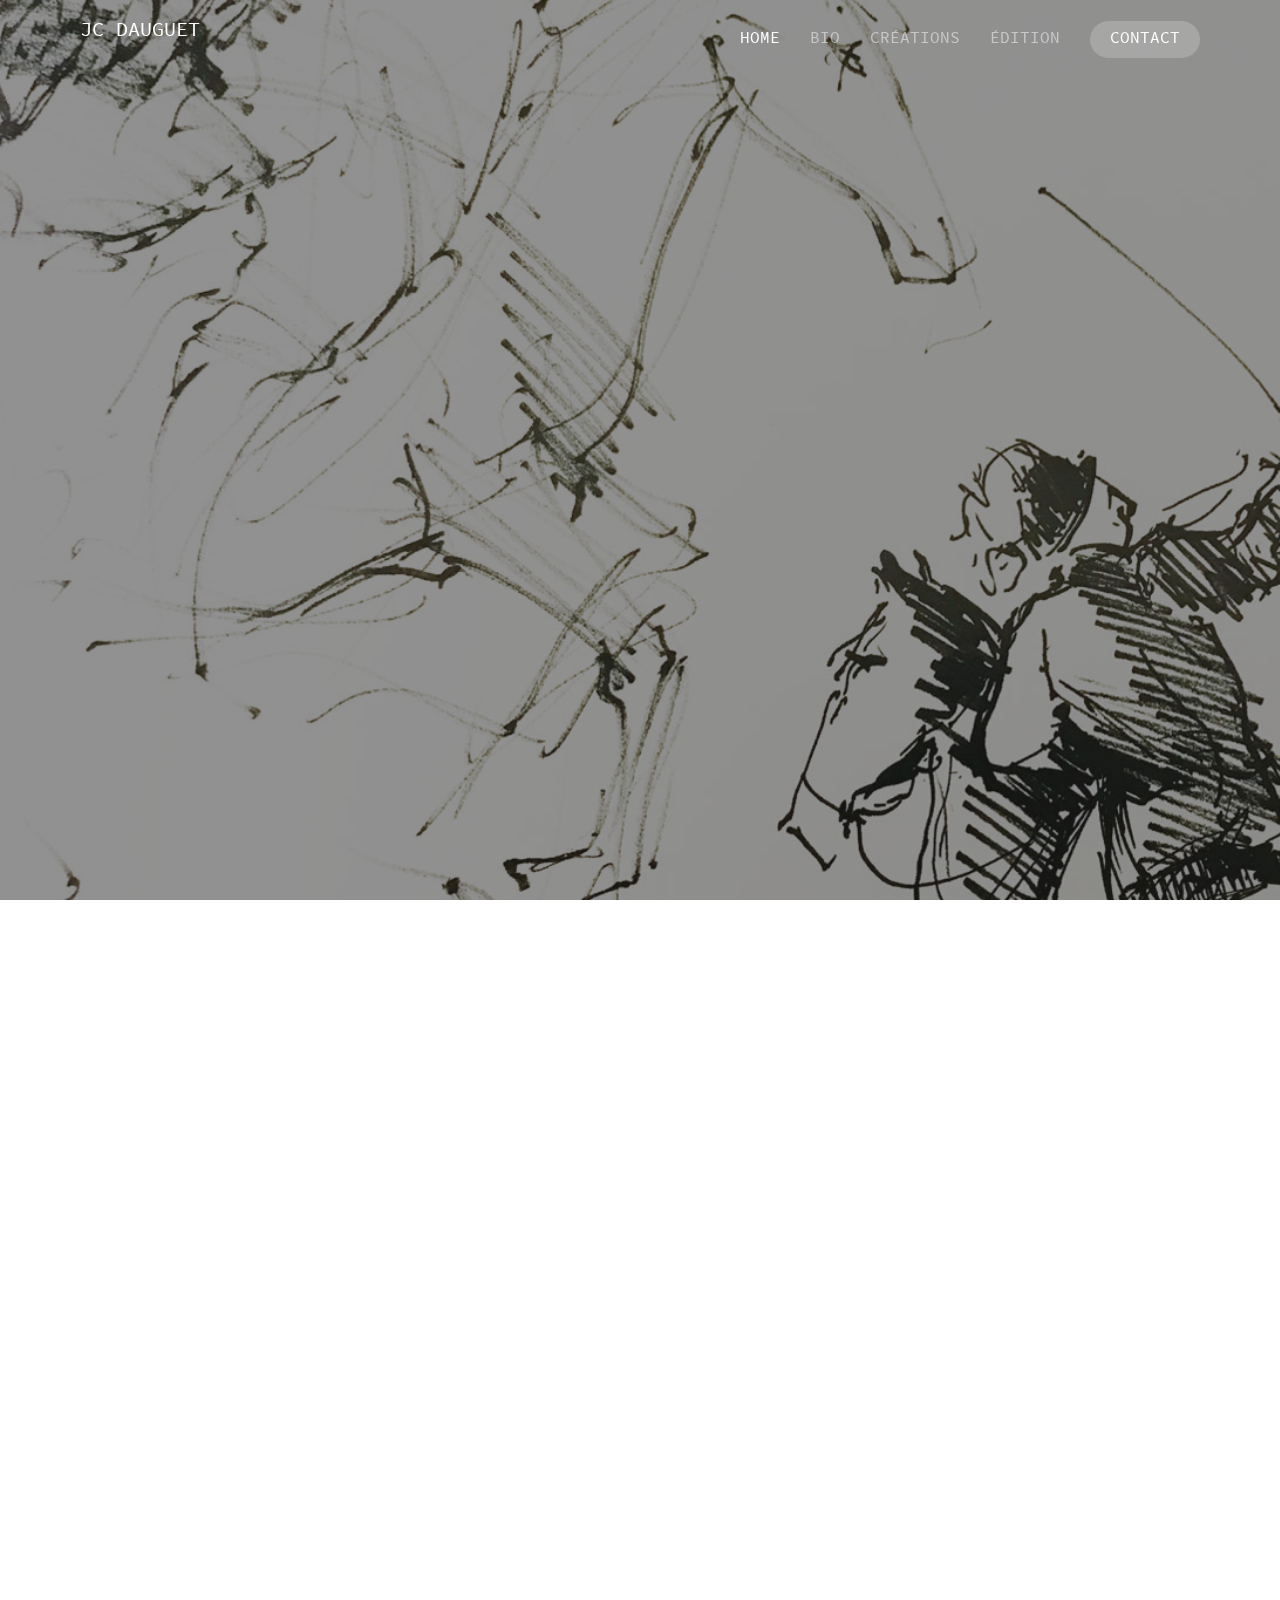
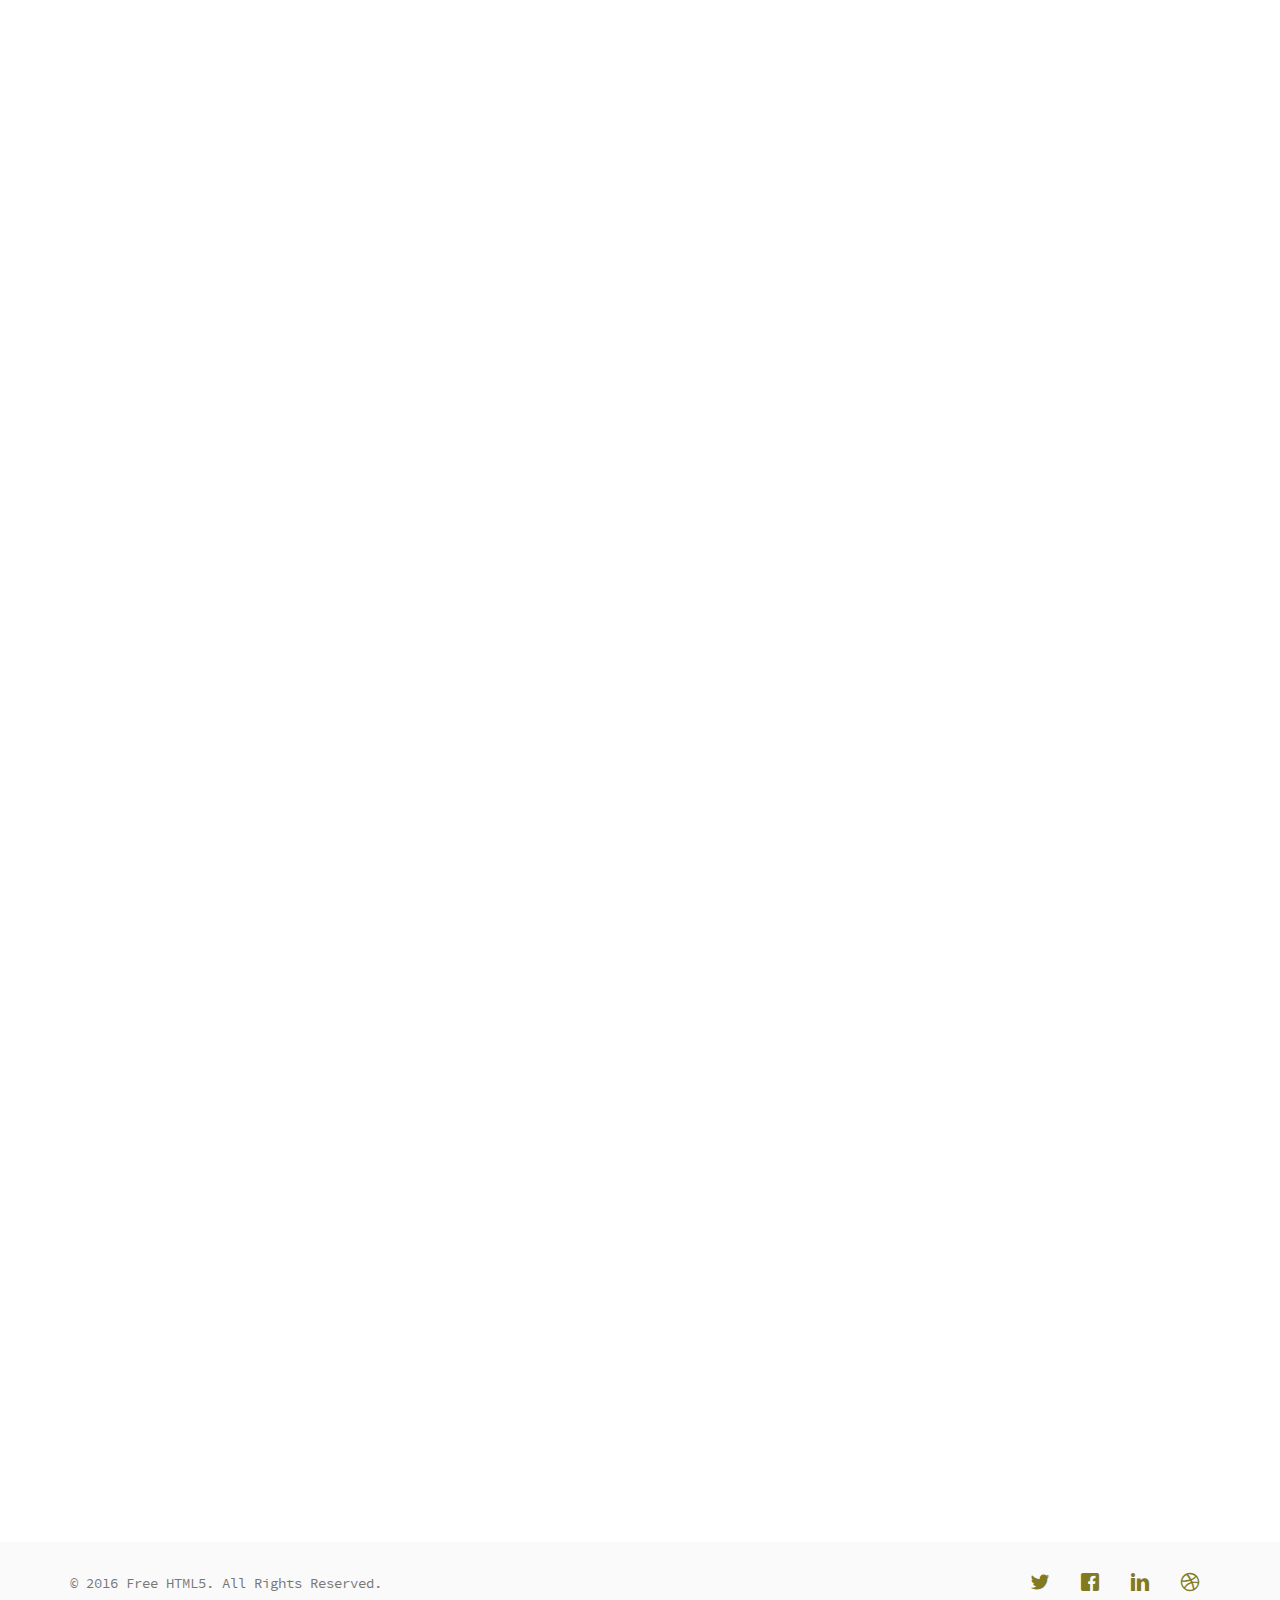
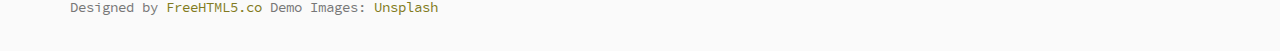
<file: index.html>
<!DOCTYPE HTML>
<!--
	Justice by freehtml5.co
	Twitter: http://twitter.com/fh5co
	URL: http://freehtml5.co
-->
<html>
	<head>
	<meta charset="utf-8">
	<meta http-equiv="X-UA-Compatible" content="IE=edge">
	<title>Jean Claude Dauguet artiste peintre</title>
	<meta name="viewport" content="width=device-width, initial-scale=1">
	<meta name="description" content="Jean Claude Dauguet artiste peintre - Bordeaux" />
	<meta name="keywords" content="Jean Claude Dauguet artiste peintre - Bordeaux" />
	<meta name="author" content="tyburce.com" />

  	<!-- Facebook and Twitter integration -->
	<meta property="og:title" content=""/>
	<meta property="og:image" content=""/>
	<meta property="og:url" content=""/>
	<meta property="og:site_name" content=""/>
	<meta property="og:description" content=""/>
	<meta name="twitter:title" content="" />
	<meta name="twitter:image" content="" />
	<meta name="twitter:url" content="" />
	<meta name="twitter:card" content="" />

	<!-- <link href="https://fonts.googleapis.com/css?family=Open+Sans:300,400, 900" rel="stylesheet"> -->

	<!-- Animate.css -->
	<link rel="stylesheet" href="css/animate.css">
	<!-- Icomoon Icon Fonts-->
	<link rel="stylesheet" href="css/icomoon.css">
	<!-- Themify Icons-->
	<link rel="stylesheet" href="css/themify-icons.css">
	<!-- Bootstrap  -->
	<link rel="stylesheet" href="css/bootstrap.css">
	<!-- Magnific Popup -->
	<link rel="stylesheet" href="css/magnific-popup.css">
	<!-- Owl Carousel  -->
	<link rel="stylesheet" href="css/owl.carousel.min.css">
	<link rel="stylesheet" href="css/owl.theme.default.min.css">
	<!-- Flexslider -->
	<link rel="stylesheet" href="css/flexslider.css">
	<!-- Theme style  -->
	<link rel="stylesheet" href="css/style.css">
    <link rel="stylesheet" href="css/stylesheet.css">

	<!-- Modernizr JS -->
	<script src="js/modernizr-2.6.2.min.js"></script>
	<!-- FOR IE9 below -->
	<!--[if lt IE 9]>
	<script src="js/respond.min.js"></script>
	<![endif]-->

	</head>
	<body>

	<div class="gtco-loader"></div>

	<div id="page">
	<nav class="gtco-nav" role="navigation">
		<div class="container">
			<div class="row">
				<div class="col-sm-2 col-xs-12">
					<div id="gtco-logo"><a href="index.html"><em>JC DAUGUET</em></a></div>
				</div>
				<div class="col-xs-10 text-right menu-1 main-nav">
					<ul>
						<li class="active"><a href="#" data-nav-section="home">Home</a></li>
						<li><a href="#" data-nav-section="about">Bio</a></li>
						<li><a href="creations.html" class="external">Créations</a></li>
						<li><a href="#" data-nav-section="our-team">édition</a></li>
						<li class="btn-cta"><a href="#" data-nav-section="contact"><span>Contact</span></a></li>
						<!-- For external page link -->
						<!-- <li><a href="http://freehtml5.co/" class="external">External</a></li> -->
					</ul>
				</div>
			</div>

		</div>
	</nav>

	<section id="gtco-hero" class="gtco-cover" style="background-image: url(images/img_bg_4.jpg);"  data-section="home"  data-stellar-background-ratio="0.5">
		<div class="overlay"></div>
		<div class="container">
			<div class="row">
				<div class="col-md-12 col-md-offset-0 text-center">
					<div class="display-t">
						<div class="display-tc">
							<h1 class="animate-box" data-animate-effect="fadeIn">Jean-Claude Dauguet<br>
Artiste peintre</h1>
							<p class="gtco-video-link animate-box" data-animate-effect="fadeIn"><a href="http://www.tyburce.com/dauguet/vids/dauguet-1.mp4" class="popup-vimeo"><i class="icon-controller-play"></i></a></p>
						</div>
					</div>
				</div>
			</div>
		</div>
	</section>

	<section id="gtco-about" data-section="about">
		<div class="container">
			<div class="row row-pb-md">
				<div class="col-md-8 col-md-offset-2 heading animate-box" data-animate-effect="fadeIn">
					<h1>"La peinture ouvre un chemin."</h1>
					<p class="sub">  Qu'il s'agisse de chevaux, de fresques révolutionnaires de 6 x 3 mètres, de voyages à New York, à Marrakech ou encore à Bamako, Jean-Claude Dauguet délivre, depuis vingt ans, une peinture festive pleine de vitalité et de folies. Une véritable célébration de la vie à l'échelle de la toile. Loin des modes et des courants avant-gardistes.</p>
					<p class="subtle-text animate-box" data-animate-effect="fadeIn">PEINTURE</p>
				</div>
			</div>
			<div class="row">
				<div class="col-md-6 col-md-pull-1 animate-box" data-animate-effect="fadeInLeft">
					<div class="img-shadow">
						<img src="images/img_1.jpg" class="img-responsive" alt="Free HTML5 Bootstrap Template by FreeHTML5.co">
					</div>
				</div>
				<div class="col-md-6 animate-box" data-animate-effect="fadeInLeft">
					<h2 class="heading-colored">Excellence &amp; Honesty</h2>
					<p>Lorem ipsum dolor sit amet, consectetur adipisicing elit. Aliquid aut praesentium nihil hic quam culpa magnam ducimus suscipit repellat quidem cumque, unde impedit, labore earum eligendi perspiciatis nemo molestiae sequi veritatis. Veritatis, reprehenderit, eaque! Rerum, libero ipsam enim, iusto adipisci quae repellendus officia consequatur ducimus cupiditate impedit, aliquam numquam excepturi.</p>
					<p><a href="#" class="read-more">Read more <i class="icon-chevron-right"></i></a></p>
				</div>
			</div>
		</div>
	</section>

	<section id="gtco-practice-areas" data-section="practice-areas">
		<div class="container">
			<div class="row row-pb-md">
				<div class="col-md-8 col-md-offset-2 heading animate-box" data-animate-effect="fadeIn">
					<h1>Practice Areas</h1>
					<p class="sub">Dignissimos asperiores vitae velit veniam totam fuga molestias accusamus alias autem provident. Odit ab aliquam dolor eius.</p>
					<p class="subtle-text animate-box" data-animate-effect="fadeIn">Practice <span>Areas</span></p>
				</div>
			</div>
			<div class="row">
				<div class="col-md-6">
					<div class="gtco-practice-area-item animate-box">
						<div class="gtco-icon">
							<img src="images/scale.png" alt="Free HTML5 Bootstrap Template by FreeHTML5.co">
						</div>
						<div class="gtco-copy">
							<h3>Criminal Law</h3>
							<p>Lorem ipsum dolor sit amet, consectetur adipiscing elit. Nulla sed scelerisque sapien. Sed sodales, libero non faucibus rutrum, purus tellus finibus diam, eget ornare tortor leo eget erat. </p>
						</div>
					</div>

					<div class="gtco-practice-area-item animate-box">
						<div class="gtco-icon">
							<img src="images/scale.png" alt="Free HTML5 Bootstrap Template by FreeHTML5.co">
						</div>
						<div class="gtco-copy">
							<h3>Industrial Law</h3>
							<p>Lorem ipsum dolor sit amet, consectetur adipiscing elit. Nulla sed scelerisque sapien. Sed sodales, libero non faucibus rutrum, purus tellus finibus diam, eget ornare tortor leo eget erat. </p>
						</div>
					</div>

					<div class="gtco-practice-area-item animate-box">
						<div class="gtco-icon">
							<img src="images/scale.png" alt="Free HTML5 Bootstrap Template by FreeHTML5.co">
						</div>
						<div class="gtco-copy">
							<h3>Financial Law</h3>
							<p>Lorem ipsum dolor sit amet, consectetur adipiscing elit. Nulla sed scelerisque sapien. Sed sodales, libero non faucibus rutrum, purus tellus finibus diam, eget ornare tortor leo eget erat. </p>
						</div>
					</div>

				</div>
				<div class="col-md-6">

					<div class="gtco-practice-area-item animate-box">
						<div class="gtco-icon">
							<img src="images/scale.png" alt="Free HTML5 Bootstrap Template by FreeHTML5.co">
						</div>
						<div class="gtco-copy">
							<h3>Divorce Law</h3>
							<p>Lorem ipsum dolor sit amet, consectetur adipiscing elit. Nulla sed scelerisque sapien. Sed sodales, libero non faucibus rutrum, purus tellus finibus diam, eget ornare tortor leo eget erat. </p>
						</div>
					</div>

					<div class="gtco-practice-area-item animate-box">
						<div class="gtco-icon">
							<img src="images/scale.png" alt="Free HTML5 Bootstrap Template by FreeHTML5.co">
						</div>
						<div class="gtco-copy">
							<h3>Corporate Law</h3>
							<p>Lorem ipsum dolor sit amet, consectetur adipiscing elit. Nulla sed scelerisque sapien. Sed sodales, libero non faucibus rutrum, purus tellus finibus diam, eget ornare tortor leo eget erat. </p>
						</div>
					</div>

					<div class="gtco-practice-area-item animate-box">
						<div class="gtco-icon">
							<img src="images/scale.png" alt="Free HTML5 Bootstrap Template by FreeHTML5.co">
						</div>
						<div class="gtco-copy">
							<h3>Accident Law</h3>
							<p>Lorem ipsum dolor sit amet, consectetur adipiscing elit. Nulla sed scelerisque sapien. Sed sodales, libero non faucibus rutrum, purus tellus finibus diam, eget ornare tortor leo eget erat. </p>
						</div>
					</div>

				</div>
			</div>
            <div class="col-lg-12"><a href="creations/creations.html">Voir plus d'oeuvres</a></div>
		</div>
	</section>

	<section id="gtco-our-team" data-section="our-team">
		<div class="container">
			<div class="row row-pb-md">
				<div class="col-md-8 col-md-offset-2 heading animate-box" data-animate-effect="fadeIn">
					<h1>Our Team</h1>
					<p class="sub">Dignissimos asperiores vitae velit veniam totam fuga molestias accusamus alias autem provident. Odit ab aliquam dolor eius.</p>
					<p class="subtle-text animate-box" data-animate-effect="fadeIn">Our Team</p>
				</div>
			</div>
			<div class="row team-item gtco-team-reverse">
				<div class="col-md-6 col-md-push-7 animate-box" data-animate-effect="fadeInRight">
					<div class="img-shadow">
						<img src="images/img_team_1.jpg" class="img-responsive" alt="Free HTML5 Bootstrap Template by FreeHTML5.co">
					</div>
				</div>
				<div class="col-md-6  col-md-pull-6 animate-box" data-animate-effect="fadeInRight">
					<h2>Jeff Finley</h2>
					<p>Lorem ipsum dolor sit amet, consectetur adipisicing elit. Necessitatibus aliquid maiores, voluptatum ex. Accusantium, eum distinctio laudantium. Perferendis dolor, corporis quasi? Tempore quod molestiae quis cumque pariatur dolore vel sit, fugit delectus quasi reprehenderit officia voluptate incidunt, culpa odit impedit qui dolorum fugiat. Quidem possimus reprehenderit, quae recusandae voluptatibus magnam!</p>
					<p>Ratione facilis quod laborum eaque illo dolore blanditiis nobis dicta voluptatem fugit optio, eveniet non dolor quia delectus, sint, dignissimos atque porro consequuntur unde. Soluta ex necessitatibus delectus saepe aliquam, culpa officiis doloremque, ipsa facere hic, voluptatem accusantium veniam, quasi! Explicabo accusantium sint, corporis consequuntur fugit ipsam, dolorum excepturi adipisci.</p>
				</div>
			</div>

			<div class="row team-item gtco-team">
				<div class="col-md-6 col-md-pull-1 animate-box"  data-animate-effect="fadeInLeft">
					<div class="img-shadow">
						<img src="images/img_team_2.jpg" class="img-responsive" alt="Free HTML5 Bootstrap Template by FreeHTML5.co">
					</div>
				</div>
				<div class="col-md-6 animate-box" data-animate-effect="fadeInLeft">
					<h2>Craig Campbell</h2>
					<p>Lorem ipsum dolor sit amet, consectetur adipisicing elit. Necessitatibus aliquid maiores, voluptatum ex. Accusantium, eum distinctio laudantium. Perferendis dolor, corporis quasi? Tempore quod molestiae quis cumque pariatur dolore vel sit, fugit delectus quasi reprehenderit officia voluptate incidunt, culpa odit impedit qui dolorum fugiat. Quidem possimus reprehenderit, quae recusandae voluptatibus magnam!</p>
					<p>Ratione facilis quod laborum eaque illo dolore blanditiis nobis dicta voluptatem fugit optio, eveniet non dolor quia delectus, sint, dignissimos atque porro consequuntur unde. Soluta ex necessitatibus delectus saepe aliquam, culpa officiis doloremque, ipsa facere hic, voluptatem accusantium veniam, quasi! Explicabo accusantium sint, corporis consequuntur fugit ipsam, dolorum excepturi adipisci.</p>
				</div>
			</div>

		</div>
	</section>

	<section id="gtco-contact" data-section="contact">
		<div class="container">
			<div class="row row-pb-md">
				<div class="col-md-8 col-md-offset-2 heading animate-box" data-animate-effect="fadeIn">
					<h1>Contact Us</h1>
					<p class="sub">Dignissimos asperiores vitae velit veniam totam fuga molestias accusamus alias autem provident. Odit ab aliquam dolor eius.</p>
					<p class="subtle-text animate-box" data-animate-effect="fadeIn">Contact</p>
				</div>
			</div>
			<div class="row">
				<div class="col-md-6 col-md-push-6 animate-box">
					<form action="#">
						<div class="form-group">
							<label for="name" class="sr-only">Name</label>
							<input type="text" class="form-control" placeholder="Name" id="name">
						</div>
						<div class="form-group">
							<label for="email" class="sr-only">Email</label>
							<input type="text" class="form-control" placeholder="Email" id="email">
						</div>
						<div class="form-group">
							<label for="message" class="sr-only">Message</label>
							<textarea name="message" id="message" class="form-control" cols="30" rows="7" placeholder="Message"></textarea>
						</div>
						<div class="form-group">
							<input type="submit" value="Send Message" class="btn btn-primary">
						</div>
					</form>
				</div>
				<div class="col-md-4 col-md-pull-6 animate-box">
					<div class="gtco-contact-info">
						<ul>
							<li class="address">198 West 21th Street, Suite 721 New York NY 10016</li>
							<li class="phone"><a href="tel://1235235598">+ 1235 2355 98</a></li>
							<li class="email"><a href="mailto:info@yoursite.com">info@example.com</a></li>
							<li class="url"><a href="#">http://example.com</a></li>
						</ul>
					</div>
				</div>
			</div>
		</div>
	</section>

	<footer id="gtco-footer" role="contentinfo">
		<div class="container">

			<div class="row copyright">
				<div class="col-md-12">
					<p class="pull-left">
						<small class="block">&copy; 2016 Free HTML5. All Rights Reserved.</small>
						<small class="block">Designed by <a href="http://freehtml5.co/" target="_blank">FreeHTML5.co</a> Demo Images: <a href="http://unsplash.co/" target="_blank">Unsplash</a></small>
					</p>
					<p class="pull-right">
						<ul class="gtco-social-icons pull-right">
							<li><a href="#"><i class="icon-twitter"></i></a></li>
							<li><a href="#"><i class="icon-facebook"></i></a></li>
							<li><a href="#"><i class="icon-linkedin"></i></a></li>
							<li><a href="#"><i class="icon-dribbble"></i></a></li>
						</ul>
					</p>
				</div>
			</div>

		</div>
	</footer>
	</div>

	<div class="gototop js-top">
		<a href="#" class="js-gotop"><i class="icon-arrow-up"></i></a>
	</div>

	<!-- jQuery -->
	<script src="js/jquery.min.js"></script>
	<!-- jQuery Easing -->
	<script src="js/jquery.easing.1.3.js"></script>
	<!-- Bootstrap -->
	<script src="js/bootstrap.min.js"></script>
	<!-- Waypoints -->
	<script src="js/jquery.waypoints.min.js"></script>
	<!-- Stellar -->
	<script src="js/jquery.stellar.min.js"></script>
	<!-- Magnific Popup -->
	<script src="js/jquery.magnific-popup.min.js"></script>
	<script src="js/magnific-popup-options.js"></script>
	<!-- Main -->
	<script src="js/main.js"></script>

	</body>
</html>
</file>
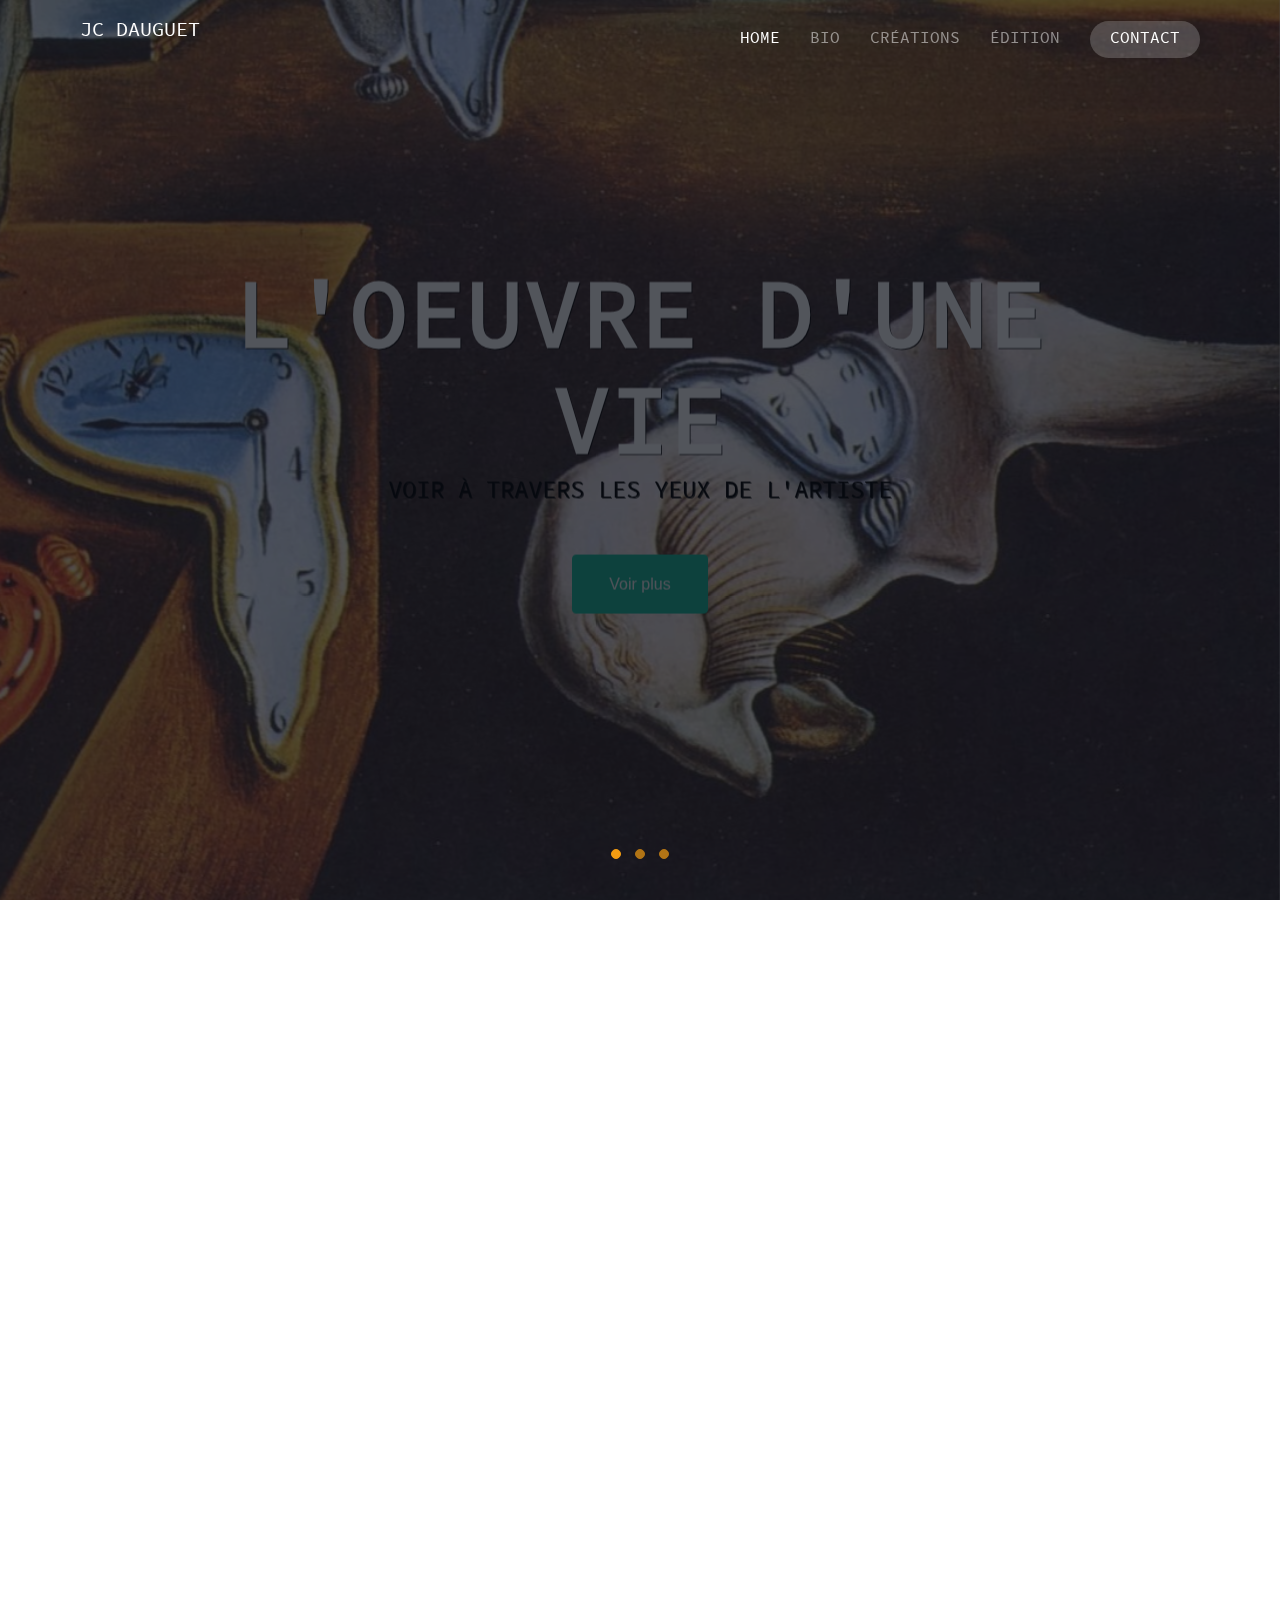
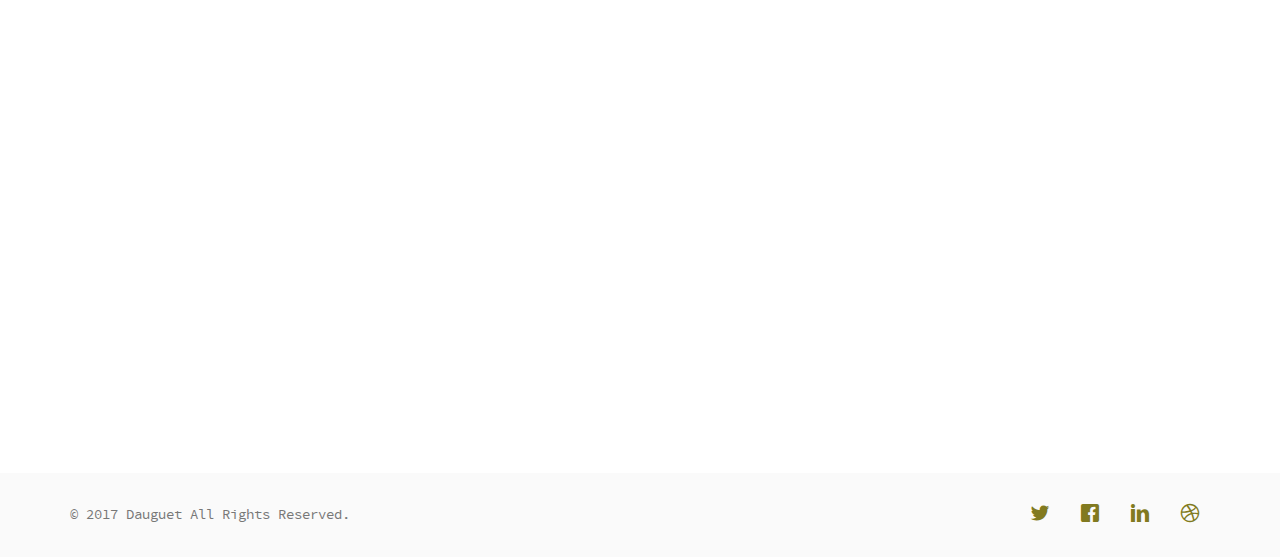
<file: creations.html>
<!DOCTYPE HTML>
<!--
	Justice by freehtml5.co
	Twitter: http://twitter.com/fh5co
	URL: http://freehtml5.co
-->
<html>
	<head>
	<meta charset="utf-8">
	<meta http-equiv="X-UA-Compatible" content="IE=edge">
	<title>Jean Claude Dauguet artiste peintre</title>
	<meta name="viewport" content="width=device-width, initial-scale=1">
	<meta name="description" content="Jean Claude Dauguet artiste peintre - Bordeaux" />
	<meta name="keywords" content="Jean Claude Dauguet artiste peintre - Bordeaux" />
	<meta name="author" content="tyburce.com" />

  	<!-- Facebook and Twitter integration -->
	<meta property="og:title" content=""/>
	<meta property="og:image" content=""/>
	<meta property="og:url" content=""/>
	<meta property="og:site_name" content=""/>
	<meta property="og:description" content=""/>
	<meta name="twitter:title" content="" />
	<meta name="twitter:image" content="" />
	<meta name="twitter:url" content="" />
	<meta name="twitter:card" content="" />

	<!-- <link href="https://fonts.googleapis.com/css?family=Open+Sans:300,400, 900" rel="stylesheet"> -->

	<!-- Animate.css -->
	<link rel="stylesheet" href="css/animate.css">
	<!-- Icomoon Icon Fonts-->
	<link rel="stylesheet" href="css/icomoon.css">
	<!-- Themify Icons-->
	<link rel="stylesheet" href="css/themify-icons.css">
	<!-- Bootstrap  -->
	<link rel="stylesheet" href="css/bootstrap.css">
	<!-- Magnific Popup -->
	<link rel="stylesheet" href="css/magnific-popup.css">
	<!-- Owl Carousel  -->
	<link rel="stylesheet" href="css/owl.carousel.min.css">
	<link rel="stylesheet" href="css/owl.theme.default.min.css">
	<!-- Flexslider -->
	<link rel="stylesheet" href="css/flexslider.css">
	<!-- Theme style  -->
	<link rel="stylesheet" href="css/style.css">
  <link rel="stylesheet" href="css/stylesheet.css">
	<link rel="stylesheet" href="css/slider.css">

	<!-- Modernizr JS -->
	<script src="js/modernizr-2.6.2.min.js"></script>
	<!-- FOR IE9 below -->
	<!--[if lt IE 9]>
	<script src="js/respond.min.js"></script>
	<![endif]-->

	</head>
	<body>

	<div class="gtco-loader"></div>

	<div id="page">
	<nav class="gtco-nav" role="navigation">
		<div class="container">
			<div class="row">
				<div class="col-sm-2 col-xs-12">
					<div id="gtco-logo"><a href="index.html"><em>JC DAUGUET</em></a></div>
				</div>
				<div class="col-xs-10 text-right menu-1 main-nav">
					<ul>
						<li class="active"><a href="#" data-nav-section="home">Home</a></li>
						<li><a href="#" data-nav-section="about">Bio</a></li>
						<li><a href="creations.html" class="external">Créations</a></li>
						<li><a href="#" data-nav-section="our-team">édition</a></li>
						<li class="btn-cta"><a href="#" data-nav-section="contact"><span>Contact</span></a></li>
						<!-- For external page link -->
						<!-- <li><a href="http://freehtml5.co/" class="external">External</a></li> -->
					</ul>
				</div>
			</div>
		</div>
	</nav>


<!-- Image Carousel -->
<div class="carousel fade-carousel slide" data-ride="carousel" data-interval="4000" id="bs-carousel">
  <!-- Overlay -->
  <div class="overlay"></div>

  <!-- Indicators -->
  <ol class="carousel-indicators">
    <li data-target="#bs-carousel" data-slide-to="0" class="active"></li>
    <li data-target="#bs-carousel" data-slide-to="1"></li>
    <li data-target="#bs-carousel" data-slide-to="2"></li>
  </ol>

  <!-- Wrapper for slides -->
  <div class="carousel-inner">
    <div class="item slides active">
      <div class="slide-1"></div>
      <div class="hero">
        <hgroup>
            <h1>L'oeuvre d'une vie</h1>
            <h3>Voir à travers les yeux de l'artiste</h3>
        </hgroup>
        <button class="btn btn-hero btn-lg" role="button">Voir plus</button>
      </div>
    </div>
    <div class="item slides">
      <div class="slide-2"></div>
      <div class="hero">
        <hgroup>
            <h1>Contempler l'imaginaire</h1>
            <h3>L'artiste éclaire le chemin de la pensée.</h3>
        </hgroup>
        <button class="btn btn-hero btn-lg" role="button">Voir plus</button>
      </div>
    </div>
    <div class="item slides">
      <div class="slide-3"></div>
      <div class="hero">
        <hgroup>
            <h1>Renaître à travers l'art</h1>
            <h3>Expérimenter une autre vision du monde</h3>
        </hgroup>
        <button class="btn btn-hero btn-lg" role="button">Voir plus</button>
      </div>
    </div>
  </div>
</div>


	<section id="gtco-about" data-section="about">
		<div class="container">
			<div class="row row-pb-md">
				<div class="col-md-8 col-md-offset-2 heading animate-box" data-animate-effect="fadeIn">
					<h1>"La peinture ouvre un chemin."</h1>
					<p class="sub">  Qu'il s'agisse de chevaux, de fresques révolutionnaires de 6 x 3 mètres, de voyages à New York, à Marrakech ou encore à Bamako, Jean-Claude Dauguet délivre, depuis vingt ans, une peinture festive pleine de vitalité et de folies. Une véritable célébration de la vie à l'échelle de la toile. Loin des modes et des courants avant-gardistes.</p>
					<p class="subtle-text animate-box" data-animate-effect="fadeIn">PEINTURE</p>
				</div>
			</div>
		</div>
		<div class="container">
			<div class="row row-pb-md">
				<div class="col-md-12">
					<div class="col-md-4 heading animate-box" data-animate-effect="fadeIn">
						<a href="#"><img class="img-responsive" src="images/champ.jpg"></img>
						<p class="subtitle">blabla</p></a>
					</div>
					<div class="col-md-4 heading animate-box" data-animate-effect="fadeIn">
						<a href="#"><img class="img-responsive" src="images/desespere.jpg"></img>
						<p class="subtitle">blabla</p></a>
					</div>
					<div class="col-md-4 heading animate-box" data-animate-effect="fadeIn">
						<a href="#"><img class="img-responsive" src="images/monet.jpg"></img>
						<p class="subtitle">blabla</p></a>
					</div>
				</div>
			</div>
		</div>
	</section>

	<footer id="gtco-footer" role="contentinfo">
		<div class="container">

			<div class="row copyright">
				<div class="col-md-12">
					<p class="pull-left">
						<small class="block">&copy; 2017 Dauguet All Rights Reserved.</small>
					</p>
					<p class="pull-right">
						<ul class="gtco-social-icons pull-right">
							<li><a href="#"><i class="icon-twitter"></i></a></li>
							<li><a href="#"><i class="icon-facebook"></i></a></li>
							<li><a href="#"><i class="icon-linkedin"></i></a></li>
							<li><a href="#"><i class="icon-dribbble"></i></a></li>
						</ul>
					</p>
				</div>
			</div>

		</div>
	</footer>
	</div>

	<div class="gototop js-top">
		<a href="#" class="js-gotop"><i class="icon-arrow-up"></i></a>
	</div>

	<!-- jQuery -->
	<script src="js/jquery.min.js"></script>
	<!-- jQuery Easing -->
	<script src="js/jquery.easing.1.3.js"></script>
	<!-- Bootstrap -->
	<script src="js/bootstrap.min.js"></script>
	<!-- Waypoints -->
	<script src="js/jquery.waypoints.min.js"></script>
	<!-- Stellar -->
	<script src="js/jquery.stellar.min.js"></script>
	<!-- Magnific Popup -->
	<script src="js/jquery.magnific-popup.min.js"></script>
	<script src="js/magnific-popup-options.js"></script>
	<!-- Main -->
	<script src="js/main.js"></script>

	</body>
</html>
</file>
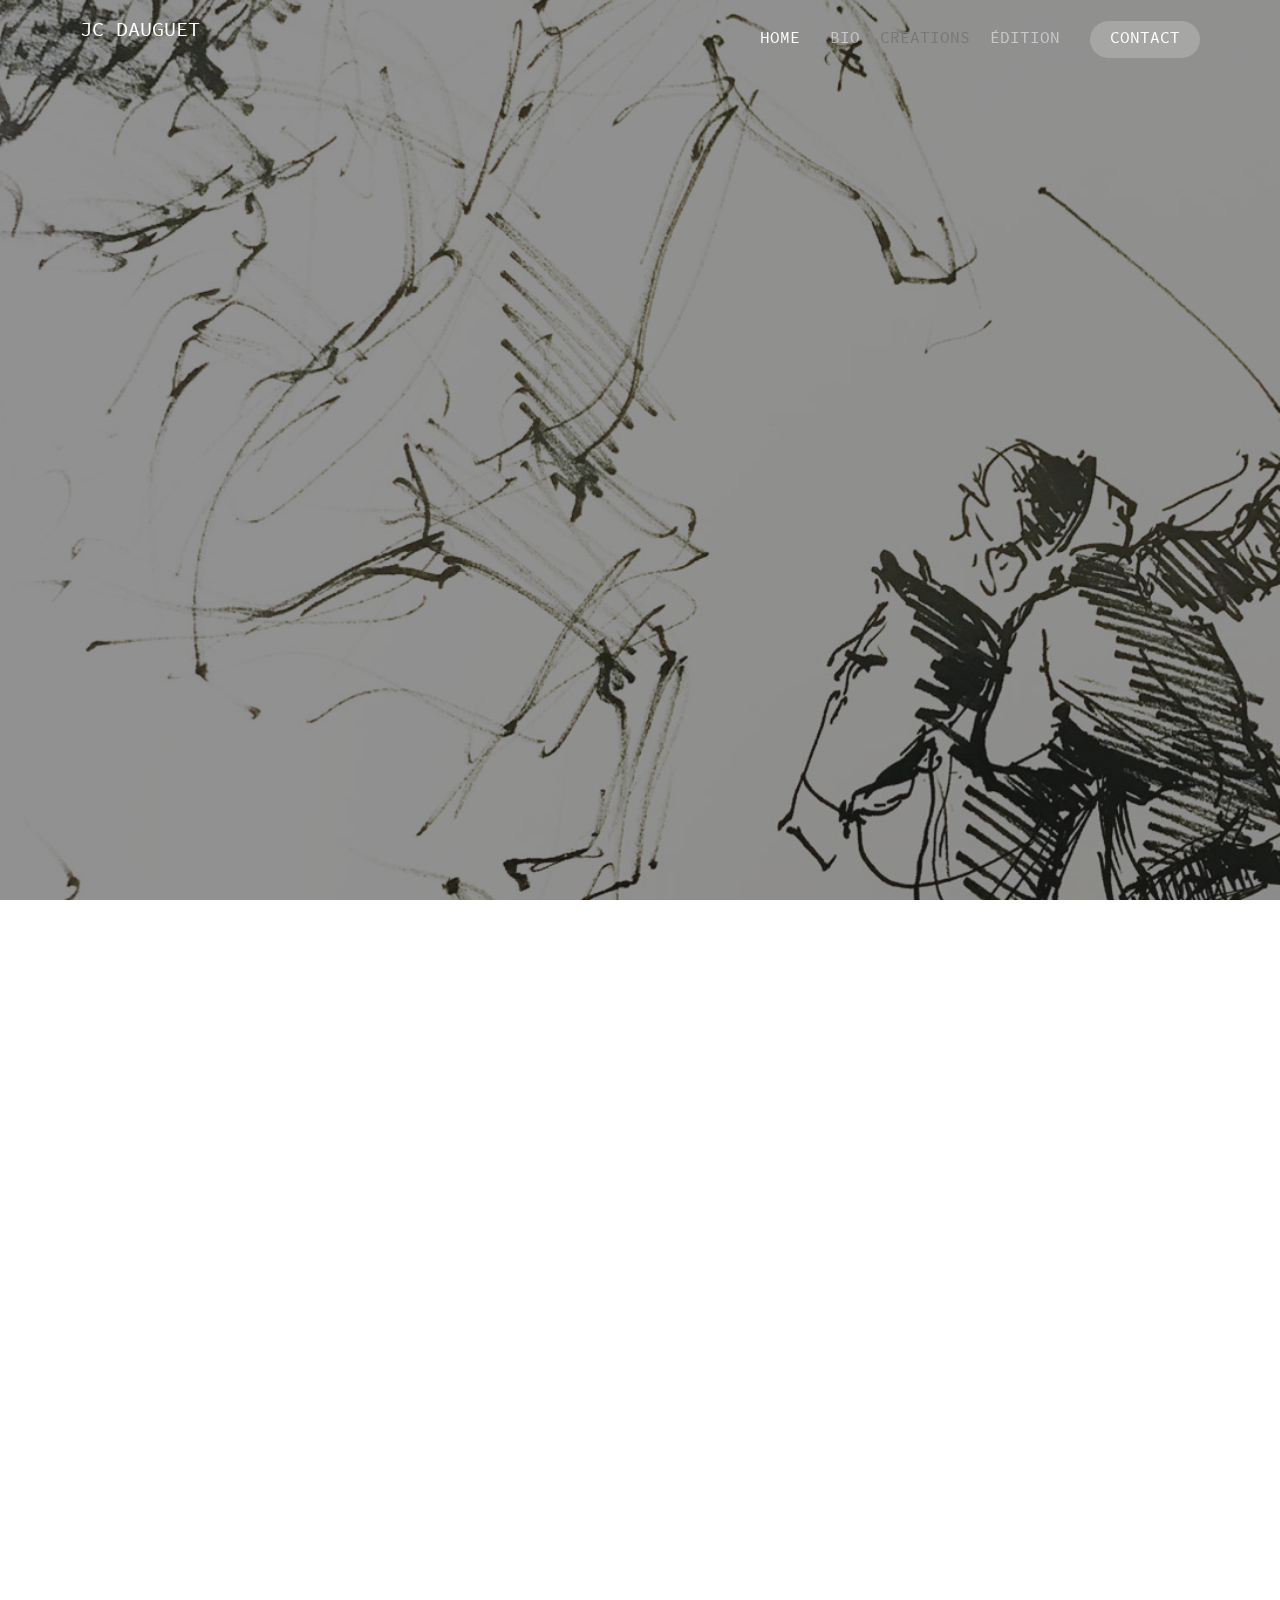
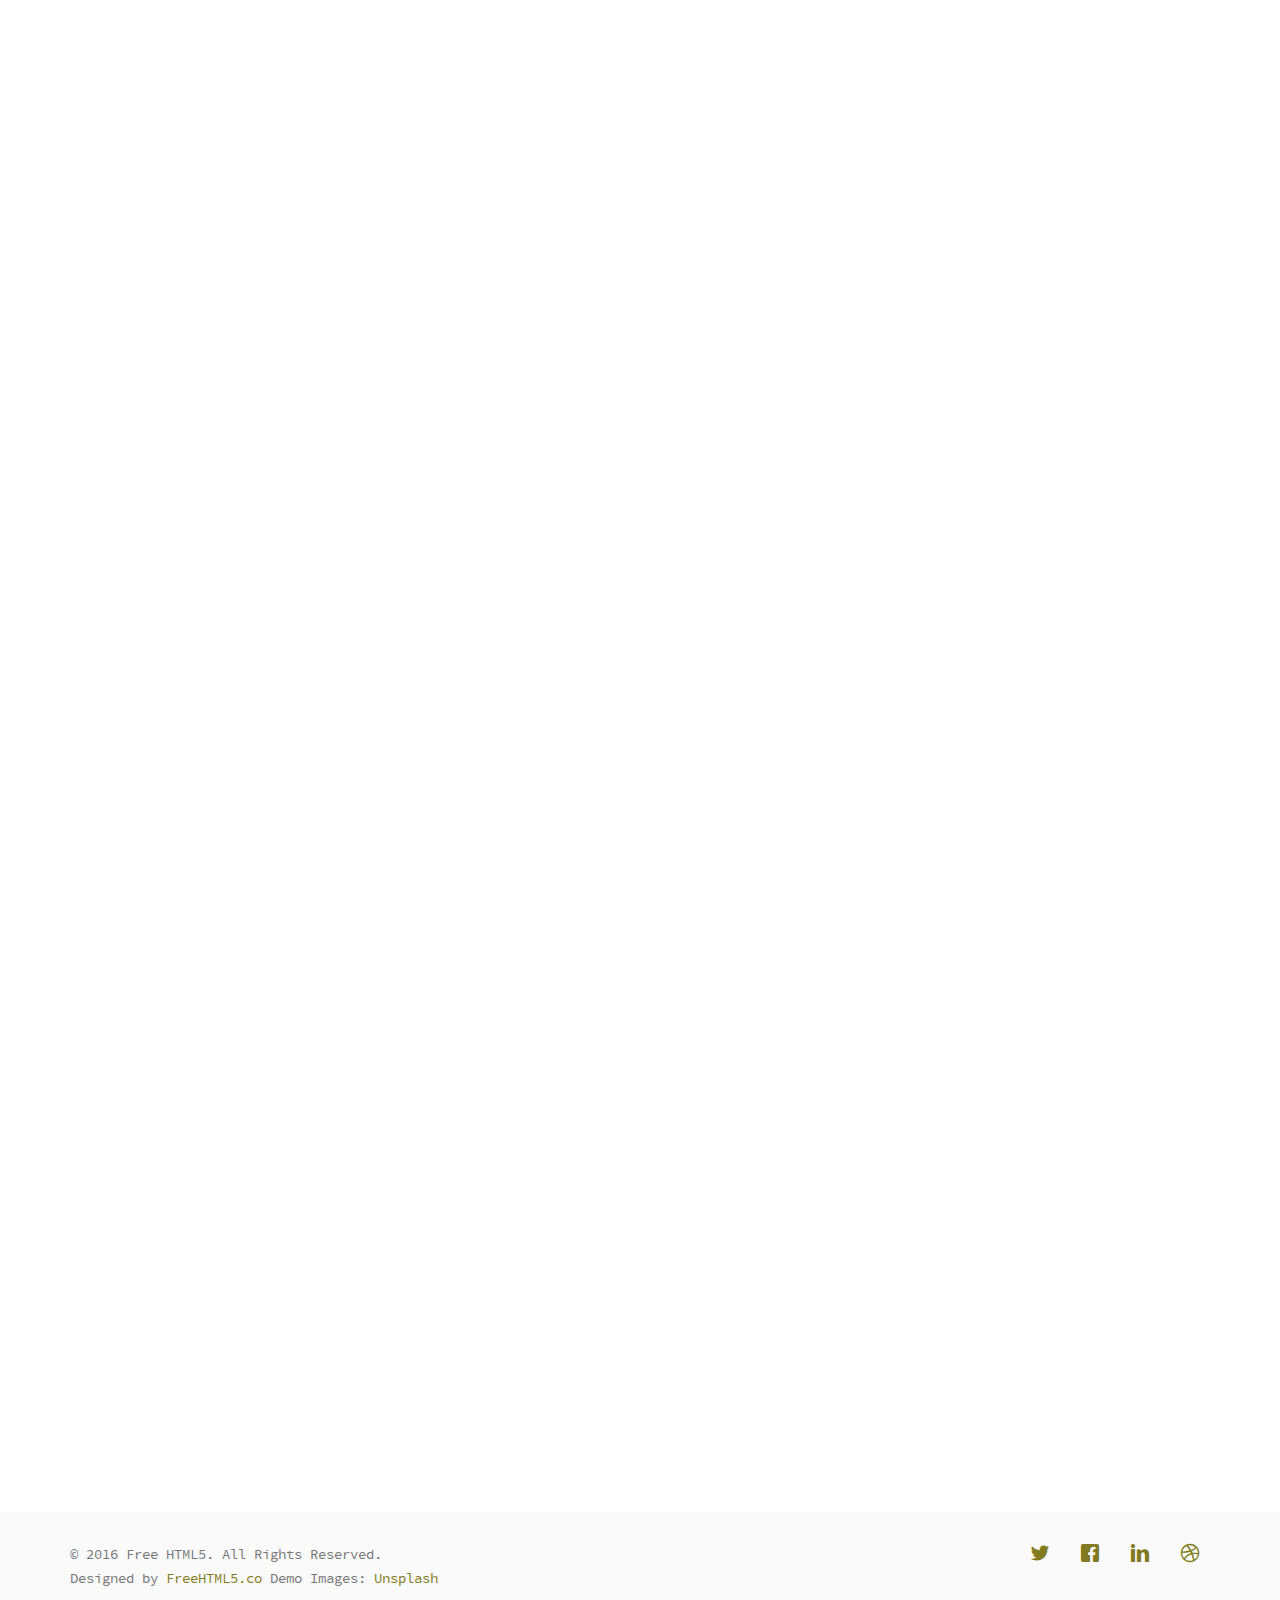
<file: creations/creations.html>
<!DOCTYPE HTML>
<!--
	Justice by freehtml5.co
	Twitter: http://twitter.com/fh5co
	URL: http://freehtml5.co
-->
<html>
	<head>
	<meta charset="utf-8">
	<meta http-equiv="X-UA-Compatible" content="IE=edge">
	<title>Jean Claude Dauguet artiste peintre - Créations</title>
	<meta name="viewport" content="width=device-width, initial-scale=1">
	<meta name="description" content="Jean Claude Dauguet artiste peintre - Créations" />
	<meta name="keywords" content="Jean Claude Dauguet artiste peintre - Créations" />
	<meta name="author" content="tyburce.com" />

  	<!-- Facebook and Twitter integration -->
	<meta property="og:title" content=""/>
	<meta property="og:image" content=""/>
	<meta property="og:url" content=""/>
	<meta property="og:site_name" content=""/>
	<meta property="og:description" content=""/>
	<meta name="twitter:title" content="" />
	<meta name="twitter:image" content="" />
	<meta name="twitter:url" content="" />
	<meta name="twitter:card" content="" />

	<!-- <link href="https://fonts.googleapis.com/css?family=Open+Sans:300,400, 900" rel="stylesheet"> -->
	
	<!-- Animate.css -->
	<link rel="stylesheet" href="../css/animate.css">
	<!-- Icomoon Icon Fonts-->
	<link rel="stylesheet" href="../css/icomoon.css">
	<!-- Themify Icons-->
	<link rel="stylesheet" href="../css/themify-icons.css">
	<!-- Bootstrap  -->
	<link rel="stylesheet" href="../css/bootstrap.css">
	<!-- Magnific Popup -->
	<link rel="stylesheet" href="../css/magnific-popup.css">
	<!-- Owl Carousel  -->
	<link rel="stylesheet" href="../css/owl.carousel.min.css">
	<link rel="stylesheet" href="../css/owl.theme.default.min.css">
	<!-- Flexslider -->
	<link rel="stylesheet" href="../css/flexslider.css">
	<!-- Theme style  -->
	<link rel="stylesheet" href="../css/style.css">
    <link rel="stylesheet" href="../css/stylesheet.css">

	<!-- Modernizr JS -->
	<script src="../js/modernizr-2.6.2.min.js"></script>
	<!-- FOR IE9 below -->
	<!--[if lt IE 9]>
	<script src="js/respond.min.js"></script>
	<![endif]-->

	</head>
	<body>
		
	<div class="gtco-loader"></div>
	
	<div id="page">
	<nav class="gtco-nav" role="navigation">
		<div class="container">
			<div class="row">
				<div class="col-sm-2 col-xs-12">
					<div id="gtco-logo"><a href="../index.html"><em>JC DAUGUET</em></a></div>
				</div>
				<div class="col-xs-10 text-right menu-1 main-nav">
					<ul>
						<li class="active"><a href="#" data-nav-section="home">Home</a></li>
						<li><a href="#" data-nav-section="about">Bio</a></li>
						<li class="active">CREATIONS</li>
						<li><a href="#" data-nav-section="our-team">édition</a></li>
						<li class="btn-cta"><a href="#" data-nav-section="contact"><span>Contact</span></a></li>
						<!-- For external page link -->
						<!-- <li><a href="http://freehtml5.co/" class="external">External</a></li> -->
					</ul>
				</div>
			</div>
			
		</div>
	</nav>

	<section id="gtco-hero" class="gtco-cover" style="background-image: url(../images/img_bg_4.jpg);"  data-section="home"  data-stellar-background-ratio="0.5">
		<div class="overlay"></div>
		<div class="container">
			<div class="row">
				<div class="col-md-12 col-md-offset-0 text-center">
					<div class="display-t">
						<div class="display-tc">
							<h1 class="animate-box" data-animate-effect="fadeIn">Jean-Claude Dauguet<br>
Artiste peintre</h1>
							<p class="gtco-video-link animate-box" data-animate-effect="fadeIn"><a href="http://www.tyburce.com/dauguet/vids/dauguet-1.mp4" class="popup-vimeo"><i class="icon-controller-play"></i></a></p>
						</div>
					</div>
				</div>
			</div>
		</div>
	</section>
	
	<section id="gtco-about" data-section="about">
		<div class="container">
			<div class="row row-pb-md">
				<div class="col-md-8 col-md-offset-2 heading animate-box" data-animate-effect="fadeIn">
					<h1>"La peinture ouvre un chemin."</h1>
					<p class="sub">  Qu'il s'agisse de chevaux, de fresques révolutionnaires de 6 x 3 mètres, de voyages à New York, à Marrakech ou encore à Bamako, Jean-Claude Dauguet délivre, depuis vingt ans, une peinture festive pleine de vitalité et de folies. Une véritable célébration de la vie à l'échelle de la toile. Loin des modes et des courants avant-gardistes.</p>
					<p class="subtle-text animate-box" data-animate-effect="fadeIn">PEINTURE</p>
				</div>
			</div>
			<div class="row">
				<div class="col-md-6 col-md-pull-1 animate-box" data-animate-effect="fadeInLeft">
					<div class="img-shadow">
						<img src="../images/img_1.jpg" class="img-responsive" alt="Free HTML5 Bootstrap Template by FreeHTML5.co">
					</div>
				</div>
				<div class="col-md-6 animate-box" data-animate-effect="fadeInLeft">
					<h2 class="heading-colored">Excellence &amp; Honesty</h2>
					<p>Lorem ipsum dolor sit amet, consectetur adipisicing elit. Aliquid aut praesentium nihil hic quam culpa magnam ducimus suscipit repellat quidem cumque, unde impedit, labore earum eligendi perspiciatis nemo molestiae sequi veritatis. Veritatis, reprehenderit, eaque! Rerum, libero ipsam enim, iusto adipisci quae repellendus officia consequatur ducimus cupiditate impedit, aliquam numquam excepturi.</p>
					<p><a href="#" class="read-more">Read more <i class="icon-chevron-right"></i></a></p>
				</div>
			</div>
		</div>
	</section>

	<section id="gtco-practice-areas" data-section="practice-areas">
		<div class="container">
			<div class="row row-pb-md">
				<div class="col-md-8 col-md-offset-2 heading animate-box" data-animate-effect="fadeIn">
					<h1>Practice Areas</h1>
					<p class="sub">Dignissimos asperiores vitae velit veniam totam fuga molestias accusamus alias autem provident. Odit ab aliquam dolor eius.</p>
					<p class="subtle-text animate-box" data-animate-effect="fadeIn">Practice <span>Areas</span></p>
				</div>
			</div>
			<div class="row">
				<div class="col-md-6">
					<div class="gtco-practice-area-item animate-box">
						<div class="gtco-icon">
							<img src="../images/scale.png" alt="Free HTML5 Bootstrap Template by FreeHTML5.co">
						</div>
						<div class="gtco-copy">
							<h3>Criminal Law</h3>
							<p>Lorem ipsum dolor sit amet, consectetur adipiscing elit. Nulla sed scelerisque sapien. Sed sodales, libero non faucibus rutrum, purus tellus finibus diam, eget ornare tortor leo eget erat. </p>
						</div>
					</div>

					<div class="gtco-practice-area-item animate-box">
						<div class="gtco-icon">
							<img src="../images/scale.png" alt="Free HTML5 Bootstrap Template by FreeHTML5.co">
						</div>
						<div class="gtco-copy">
							<h3>Industrial Law</h3>
							<p>Lorem ipsum dolor sit amet, consectetur adipiscing elit. Nulla sed scelerisque sapien. Sed sodales, libero non faucibus rutrum, purus tellus finibus diam, eget ornare tortor leo eget erat. </p>
						</div>
					</div>

					<div class="gtco-practice-area-item animate-box">
						<div class="gtco-icon">
							<img src="../images/scale.png" alt="Free HTML5 Bootstrap Template by FreeHTML5.co">
						</div>
						<div class="gtco-copy">
							<h3>Financial Law</h3>
							<p>Lorem ipsum dolor sit amet, consectetur adipiscing elit. Nulla sed scelerisque sapien. Sed sodales, libero non faucibus rutrum, purus tellus finibus diam, eget ornare tortor leo eget erat. </p>
						</div>
					</div>

				</div>
				<div class="col-md-6">
					
					<div class="gtco-practice-area-item animate-box">
						<div class="gtco-icon">
							<img src="../images/scale.png" alt="Free HTML5 Bootstrap Template by FreeHTML5.co">
						</div>
						<div class="gtco-copy">
							<h3>Divorce Law</h3>
							<p>Lorem ipsum dolor sit amet, consectetur adipiscing elit. Nulla sed scelerisque sapien. Sed sodales, libero non faucibus rutrum, purus tellus finibus diam, eget ornare tortor leo eget erat. </p>
						</div>
					</div>

					<div class="gtco-practice-area-item animate-box">
						<div class="gtco-icon">
							<img src="../images/scale.png" alt="Free HTML5 Bootstrap Template by FreeHTML5.co">
						</div>
						<div class="gtco-copy">
							<h3>Corporate Law</h3>
							<p>Lorem ipsum dolor sit amet, consectetur adipiscing elit. Nulla sed scelerisque sapien. Sed sodales, libero non faucibus rutrum, purus tellus finibus diam, eget ornare tortor leo eget erat. </p>
						</div>
					</div>

					<div class="gtco-practice-area-item animate-box">
						<div class="gtco-icon">
							<img src="../images/scale.png" alt="Free HTML5 Bootstrap Template by FreeHTML5.co">
						</div>
						<div class="gtco-copy">
							<h3>Accident Law</h3>
							<p>Lorem ipsum dolor sit amet, consectetur adipiscing elit. Nulla sed scelerisque sapien. Sed sodales, libero non faucibus rutrum, purus tellus finibus diam, eget ornare tortor leo eget erat. </p>
						</div>
					</div>

				</div>
			</div>
		</div>
	</section>

	<section id="gtco-our-team" data-section="our-team">
		<div class="container">
			<div class="row row-pb-md">
				<div class="col-md-8 col-md-offset-2 heading animate-box" data-animate-effect="fadeIn">
					<h1>Our Team</h1>
					<p class="sub">Dignissimos asperiores vitae velit veniam totam fuga molestias accusamus alias autem provident. Odit ab aliquam dolor eius.</p>
					<p class="subtle-text animate-box" data-animate-effect="fadeIn">Our Team</p>
				</div>
			</div>
			<div class="row team-item gtco-team-reverse">
				<div class="col-md-6 col-md-push-7 animate-box" data-animate-effect="fadeInRight">
					<div class="img-shadow">
						<img src="../images/img_team_1.jpg" class="img-responsive" alt="Free HTML5 Bootstrap Template by FreeHTML5.co">
					</div>
				</div>
				<div class="col-md-6  col-md-pull-6 animate-box" data-animate-effect="fadeInRight">
					<h2>Jeff Finley</h2>
					<p>Lorem ipsum dolor sit amet, consectetur adipisicing elit. Necessitatibus aliquid maiores, voluptatum ex. Accusantium, eum distinctio laudantium. Perferendis dolor, corporis quasi? Tempore quod molestiae quis cumque pariatur dolore vel sit, fugit delectus quasi reprehenderit officia voluptate incidunt, culpa odit impedit qui dolorum fugiat. Quidem possimus reprehenderit, quae recusandae voluptatibus magnam!</p>
					<p>Ratione facilis quod laborum eaque illo dolore blanditiis nobis dicta voluptatem fugit optio, eveniet non dolor quia delectus, sint, dignissimos atque porro consequuntur unde. Soluta ex necessitatibus delectus saepe aliquam, culpa officiis doloremque, ipsa facere hic, voluptatem accusantium veniam, quasi! Explicabo accusantium sint, corporis consequuntur fugit ipsam, dolorum excepturi adipisci.</p>
				</div>
			</div>

			<div class="row team-item gtco-team">
				<div class="col-md-6 col-md-pull-1 animate-box"  data-animate-effect="fadeInLeft">
					<div class="img-shadow">
						<img src="../images/img_team_2.jpg" class="img-responsive" alt="Free HTML5 Bootstrap Template by FreeHTML5.co">
					</div>
				</div>
				<div class="col-md-6 animate-box" data-animate-effect="fadeInLeft">
					<h2>Craig Campbell</h2>
					<p>Lorem ipsum dolor sit amet, consectetur adipisicing elit. Necessitatibus aliquid maiores, voluptatum ex. Accusantium, eum distinctio laudantium. Perferendis dolor, corporis quasi? Tempore quod molestiae quis cumque pariatur dolore vel sit, fugit delectus quasi reprehenderit officia voluptate incidunt, culpa odit impedit qui dolorum fugiat. Quidem possimus reprehenderit, quae recusandae voluptatibus magnam!</p>
					<p>Ratione facilis quod laborum eaque illo dolore blanditiis nobis dicta voluptatem fugit optio, eveniet non dolor quia delectus, sint, dignissimos atque porro consequuntur unde. Soluta ex necessitatibus delectus saepe aliquam, culpa officiis doloremque, ipsa facere hic, voluptatem accusantium veniam, quasi! Explicabo accusantium sint, corporis consequuntur fugit ipsam, dolorum excepturi adipisci.</p>
				</div>
			</div>

		</div>
	</section>

	<section id="gtco-contact" data-section="contact">
		<div class="container">
			<div class="row row-pb-md">
				<div class="col-md-8 col-md-offset-2 heading animate-box" data-animate-effect="fadeIn">
					<h1>Contact Us</h1>
					<p class="sub">Dignissimos asperiores vitae velit veniam totam fuga molestias accusamus alias autem provident. Odit ab aliquam dolor eius.</p>
					<p class="subtle-text animate-box" data-animate-effect="fadeIn">Contact</p>
				</div>
			</div>
			<div class="row">
				<div class="col-md-6 col-md-push-6 animate-box">
					<form action="#">
						<div class="form-group">
							<label for="name" class="sr-only">Name</label>
							<input type="text" class="form-control" placeholder="Name" id="name">
						</div>
						<div class="form-group">
							<label for="email" class="sr-only">Email</label>
							<input type="text" class="form-control" placeholder="Email" id="email">
						</div>
						<div class="form-group">
							<label for="message" class="sr-only">Message</label>
							<textarea name="message" id="message" class="form-control" cols="30" rows="7" placeholder="Message"></textarea>
						</div>
						<div class="form-group">
							<input type="submit" value="Send Message" class="btn btn-primary">
						</div>
					</form>
				</div>
				<div class="col-md-4 col-md-pull-6 animate-box">
					<div class="gtco-contact-info">
						<ul>
							<li class="address">198 West 21th Street, Suite 721 New York NY 10016</li>
							<li class="phone"><a href="tel://1235235598">+ 1235 2355 98</a></li>
							<li class="email"><a href="mailto:info@yoursite.com">info@example.com</a></li>
							<li class="url"><a href="#">http://example.com</a></li>
						</ul>
					</div>
				</div>
			</div>
		</div>
	</section>
	
	<footer id="gtco-footer" role="contentinfo">
		<div class="container">
			
			<div class="row copyright">
				<div class="col-md-12">
					<p class="pull-left">
						<small class="block">&copy; 2016 Free HTML5. All Rights Reserved.</small> 
						<small class="block">Designed by <a href="http://freehtml5.co/" target="_blank">FreeHTML5.co</a> Demo Images: <a href="http://unsplash.co/" target="_blank">Unsplash</a></small>
					</p>
					<p class="pull-right">
						<ul class="gtco-social-icons pull-right">
							<li><a href="#"><i class="icon-twitter"></i></a></li>
							<li><a href="#"><i class="icon-facebook"></i></a></li>
							<li><a href="#"><i class="icon-linkedin"></i></a></li>
							<li><a href="#"><i class="icon-dribbble"></i></a></li>
						</ul>
					</p>
				</div>
			</div>

		</div>
	</footer>
	</div>

	<div class="gototop js-top">
		<a href="#" class="js-gotop"><i class="icon-arrow-up"></i></a>
	</div>
	
	<!-- jQuery -->
	<script src="../js/jquery.min.js"></script>
	<!-- jQuery Easing -->
	<script src="../js/jquery.easing.1.3.js"></script>
	<!-- Bootstrap -->
	<script src="../js/bootstrap.min.js"></script>
	<!-- Waypoints -->
	<script src="../js/jquery.waypoints.min.js"></script>
	<!-- Stellar -->
	<script src="../js/jquery.stellar.min.js"></script>
	<!-- Magnific Popup -->
	<script src="../js/jquery.magnific-popup.min.js"></script>
	<script src="../js/magnific-popup-options.js"></script>
	<!-- Main -->
	<script src="../js/main.js"></script>

	</body>
</html>
</file>
<file: css/icomoon.css>
@font-face {
  font-family: 'icomoon';
  src:  url('../fonts/icomoon/icomoon.eot?6iuir');
  src:  url('../fonts/icomoon/icomoon.eot?6iuir#iefix') format('embedded-opentype'),
    url('../fonts/icomoon/icomoon.ttf?6iuir') format('truetype'),
    url('../fonts/icomoon/icomoon.woff?6iuir') format('woff'),
    url('../fonts/icomoon/icomoon.svg?6iuir#icomoon') format('svg');
  font-weight: normal;
  font-style: normal;
}

[class^="icon-"], [class*=" icon-"] {
  /* use !important to prevent issues with browser extensions that change fonts */
  font-family: 'icomoon' !important;
  speak: none;
  font-style: normal;
  font-weight: normal;
  font-variant: normal;
  text-transform: none;
  line-height: 1;

  /* Better Font Rendering =========== */
  -webkit-font-smoothing: antialiased;
  -moz-osx-font-smoothing: grayscale;
}

.icon-eye:before {
  content: "\e000";
}
.icon-paper-clip:before {
  content: "\e001";
}
.icon-mail:before {
  content: "\e002";
}
.icon-toggle:before {
  content: "\e003";
}
.icon-layout:before {
  content: "\e004";
}
.icon-link:before {
  content: "\e005";
}
.icon-bell:before {
  content: "\e006";
}
.icon-lock:before {
  content: "\e007";
}
.icon-unlock:before {
  content: "\e008";
}
.icon-ribbon:before {
  content: "\e009";
}
.icon-image:before {
  content: "\e010";
}
.icon-signal:before {
  content: "\e011";
}
.icon-target:before {
  content: "\e012";
}
.icon-clipboard:before {
  content: "\e013";
}
.icon-clock:before {
  content: "\e014";
}
.icon-watch:before {
  content: "\e015";
}
.icon-air-play:before {
  content: "\e016";
}
.icon-camera:before {
  content: "\e017";
}
.icon-video:before {
  content: "\e018";
}
.icon-disc:before {
  content: "\e019";
}
.icon-printer:before {
  content: "\e020";
}
.icon-monitor:before {
  content: "\e021";
}
.icon-server:before {
  content: "\e022";
}
.icon-cog:before {
  content: "\e023";
}
.icon-heart:before {
  content: "\e024";
}
.icon-paragraph:before {
  content: "\e025";
}
.icon-align-justify:before {
  content: "\e026";
}
.icon-align-left:before {
  content: "\e027";
}
.icon-align-center:before {
  content: "\e028";
}
.icon-align-right:before {
  content: "\e029";
}
.icon-book:before {
  content: "\e030";
}
.icon-layers:before {
  content: "\e031";
}
.icon-stack:before {
  content: "\e032";
}
.icon-stack-2:before {
  content: "\e033";
}
.icon-paper:before {
  content: "\e034";
}
.icon-paper-stack:before {
  content: "\e035";
}
.icon-search:before {
  content: "\e036";
}
.icon-zoom-in:before {
  content: "\e037";
}
.icon-zoom-out:before {
  content: "\e038";
}
.icon-reply:before {
  content: "\e039";
}
.icon-circle-plus:before {
  content: "\e040";
}
.icon-circle-minus:before {
  content: "\e041";
}
.icon-circle-check:before {
  content: "\e042";
}
.icon-circle-cross:before {
  content: "\e043";
}
.icon-square-plus:before {
  content: "\e044";
}
.icon-square-minus:before {
  content: "\e045";
}
.icon-square-check:before {
  content: "\e046";
}
.icon-square-cross:before {
  content: "\e047";
}
.icon-microphone:before {
  content: "\e048";
}
.icon-record:before {
  content: "\e049";
}
.icon-skip-back:before {
  content: "\e050";
}
.icon-rewind:before {
  content: "\e051";
}
.icon-play:before {
  content: "\e052";
}
.icon-pause:before {
  content: "\e053";
}
.icon-stop:before {
  content: "\e054";
}
.icon-fast-forward:before {
  content: "\e055";
}
.icon-skip-forward:before {
  content: "\e056";
}
.icon-shuffle:before {
  content: "\e057";
}
.icon-repeat:before {
  content: "\e058";
}
.icon-folder:before {
  content: "\e059";
}
.icon-umbrella:before {
  content: "\e060";
}
.icon-moon:before {
  content: "\e061";
}
.icon-thermometer:before {
  content: "\e062";
}
.icon-drop:before {
  content: "\e063";
}
.icon-sun:before {
  content: "\e064";
}
.icon-cloud:before {
  content: "\e065";
}
.icon-cloud-upload:before {
  content: "\e066";
}
.icon-cloud-download:before {
  content: "\e067";
}
.icon-upload:before {
  content: "\e068";
}
.icon-download:before {
  content: "\e069";
}
.icon-location:before {
  content: "\e070";
}
.icon-location-2:before {
  content: "\e071";
}
.icon-map:before {
  content: "\e072";
}
.icon-battery:before {
  content: "\e073";
}
.icon-head:before {
  content: "\e074";
}
.icon-briefcase:before {
  content: "\e075";
}
.icon-speech-bubble:before {
  content: "\e076";
}
.icon-anchor:before {
  content: "\e077";
}
.icon-globe:before {
  content: "\e078";
}
.icon-box:before {
  content: "\e079";
}
.icon-reload:before {
  content: "\e080";
}
.icon-share:before {
  content: "\e081";
}
.icon-marquee:before {
  content: "\e082";
}
.icon-marquee-plus:before {
  content: "\e083";
}
.icon-marquee-minus:before {
  content: "\e084";
}
.icon-tag:before {
  content: "\e085";
}
.icon-power:before {
  content: "\e086";
}
.icon-command:before {
  content: "\e087";
}
.icon-alt:before {
  content: "\e088";
}
.icon-esc:before {
  content: "\e089";
}
.icon-bar-graph:before {
  content: "\e090";
}
.icon-bar-graph-2:before {
  content: "\e091";
}
.icon-pie-graph:before {
  content: "\e092";
}
.icon-star:before {
  content: "\e093";
}
.icon-arrow-left:before {
  content: "\e094";
}
.icon-arrow-right:before {
  content: "\e095";
}
.icon-arrow-up:before {
  content: "\e096";
}
.icon-arrow-down:before {
  content: "\e097";
}
.icon-volume:before {
  content: "\e098";
}
.icon-mute:before {
  content: "\e099";
}
.icon-content-right:before {
  content: "\e100";
}
.icon-content-left:before {
  content: "\e101";
}
.icon-grid:before {
  content: "\e102";
}
.icon-grid-2:before {
  content: "\e103";
}
.icon-columns:before {
  content: "\e104";
}
.icon-loader:before {
  content: "\e105";
}
.icon-bag:before {
  content: "\e106";
}
.icon-ban:before {
  content: "\e107";
}
.icon-flag:before {
  content: "\e108";
}
.icon-trash:before {
  content: "\e109";
}
.icon-expand:before {
  content: "\e110";
}
.icon-contract:before {
  content: "\e111";
}
.icon-maximize:before {
  content: "\e112";
}
.icon-minimize:before {
  content: "\e113";
}
.icon-plus:before {
  content: "\e114";
}
.icon-minus:before {
  content: "\e115";
}
.icon-check:before {
  content: "\e116";
}
.icon-cross:before {
  content: "\e117";
}
.icon-move:before {
  content: "\e118";
}
.icon-delete:before {
  content: "\e119";
}
.icon-menu:before {
  content: "\e120";
}
.icon-archive:before {
  content: "\e121";
}
.icon-inbox:before {
  content: "\e122";
}
.icon-outbox:before {
  content: "\e123";
}
.icon-file:before {
  content: "\e124";
}
.icon-file-add:before {
  content: "\e125";
}
.icon-file-subtract:before {
  content: "\e126";
}
.icon-help:before {
  content: "\e127";
}
.icon-open:before {
  content: "\e128";
}
.icon-ellipsis:before {
  content: "\e129";
}
.icon-add-to-list:before {
  content: "\e900";
}
.icon-classic-computer:before {
  content: "\e901";
}
.icon-controller-fast-backward:before {
  content: "\e902";
}
.icon-creative-commons-attribution:before {
  content: "\e903";
}
.icon-creative-commons-noderivs:before {
  content: "\e904";
}
.icon-creative-commons-noncommercial-eu:before {
  content: "\e905";
}
.icon-creative-commons-noncommercial-us:before {
  content: "\e906";
}
.icon-creative-commons-public-domain:before {
  content: "\e907";
}
.icon-creative-commons-remix:before {
  content: "\e908";
}
.icon-creative-commons-share:before {
  content: "\e909";
}
.icon-creative-commons-sharealike:before {
  content: "\e90a";
}
.icon-creative-commons:before {
  content: "\e90b";
}
.icon-document-landscape:before {
  content: "\e90c";
}
.icon-remove-user:before {
  content: "\e90d";
}
.icon-warning:before {
  content: "\e90e";
}
.icon-arrow-bold-down:before {
  content: "\e90f";
}
.icon-arrow-bold-left:before {
  content: "\e910";
}
.icon-arrow-bold-right:before {
  content: "\e911";
}
.icon-arrow-bold-up:before {
  content: "\e912";
}
.icon-arrow-down2:before {
  content: "\e913";
}
.icon-arrow-left2:before {
  content: "\e914";
}
.icon-arrow-long-down:before {
  content: "\e915";
}
.icon-arrow-long-left:before {
  content: "\e916";
}
.icon-arrow-long-right:before {
  content: "\e917";
}
.icon-arrow-long-up:before {
  content: "\e918";
}
.icon-arrow-right2:before {
  content: "\e919";
}
.icon-arrow-up2:before {
  content: "\e91a";
}
.icon-arrow-with-circle-down:before {
  content: "\e91b";
}
.icon-arrow-with-circle-left:before {
  content: "\e91c";
}
.icon-arrow-with-circle-right:before {
  content: "\e91d";
}
.icon-arrow-with-circle-up:before {
  content: "\e91e";
}
.icon-bookmark:before {
  content: "\e91f";
}
.icon-bookmarks:before {
  content: "\e920";
}
.icon-chevron-down:before {
  content: "\e921";
}
.icon-chevron-left:before {
  content: "\e922";
}
.icon-chevron-right:before {
  content: "\e923";
}
.icon-chevron-small-down:before {
  content: "\e924";
}
.icon-chevron-small-left:before {
  content: "\e925";
}
.icon-chevron-small-right:before {
  content: "\e926";
}
.icon-chevron-small-up:before {
  content: "\e927";
}
.icon-chevron-thin-down:before {
  content: "\e928";
}
.icon-chevron-thin-left:before {
  content: "\e929";
}
.icon-chevron-thin-right:before {
  content: "\e92a";
}
.icon-chevron-thin-up:before {
  content: "\e92b";
}
.icon-chevron-up:before {
  content: "\e92c";
}
.icon-chevron-with-circle-down:before {
  content: "\e92d";
}
.icon-chevron-with-circle-left:before {
  content: "\e92e";
}
.icon-chevron-with-circle-right:before {
  content: "\e92f";
}
.icon-chevron-with-circle-up:before {
  content: "\e930";
}
.icon-cloud2:before {
  content: "\e931";
}
.icon-controller-fast-forward:before {
  content: "\e932";
}
.icon-controller-jump-to-start:before {
  content: "\e933";
}
.icon-controller-next:before {
  content: "\e934";
}
.icon-controller-paus:before {
  content: "\e935";
}
.icon-controller-play:before {
  content: "\e936";
}
.icon-controller-record:before {
  content: "\e937";
}
.icon-controller-stop:before {
  content: "\e938";
}
.icon-controller-volume:before {
  content: "\e939";
}
.icon-dot-single:before {
  content: "\e93a";
}
.icon-dots-three-horizontal:before {
  content: "\e93b";
}
.icon-dots-three-vertical:before {
  content: "\e93c";
}
.icon-dots-two-horizontal:before {
  content: "\e93d";
}
.icon-dots-two-vertical:before {
  content: "\e93e";
}
.icon-download2:before {
  content: "\e93f";
}
.icon-emoji-flirt:before {
  content: "\e940";
}
.icon-flow-branch:before {
  content: "\e941";
}
.icon-flow-cascade:before {
  content: "\e942";
}
.icon-flow-line:before {
  content: "\e943";
}
.icon-flow-parallel:before {
  content: "\e944";
}
.icon-flow-tree:before {
  content: "\e945";
}
.icon-install:before {
  content: "\e946";
}
.icon-layers2:before {
  content: "\e947";
}
.icon-open-book:before {
  content: "\e948";
}
.icon-resize-100:before {
  content: "\e949";
}
.icon-resize-full-screen:before {
  content: "\e94a";
}
.icon-save:before {
  content: "\e94b";
}
.icon-select-arrows:before {
  content: "\e94c";
}
.icon-sound-mute:before {
  content: "\e94d";
}
.icon-sound:before {
  content: "\e94e";
}
.icon-trash2:before {
  content: "\e94f";
}
.icon-triangle-down:before {
  content: "\e950";
}
.icon-triangle-left:before {
  content: "\e951";
}
.icon-triangle-right:before {
  content: "\e952";
}
.icon-triangle-up:before {
  content: "\e953";
}
.icon-uninstall:before {
  content: "\e954";
}
.icon-upload-to-cloud:before {
  content: "\e955";
}
.icon-upload2:before {
  content: "\e956";
}
.icon-add-user:before {
  content: "\e957";
}
.icon-address:before {
  content: "\e958";
}
.icon-adjust:before {
  content: "\e959";
}
.icon-air:before {
  content: "\e95a";
}
.icon-aircraft-landing:before {
  content: "\e95b";
}
.icon-aircraft-take-off:before {
  content: "\e95c";
}
.icon-aircraft:before {
  content: "\e95d";
}
.icon-align-bottom:before {
  content: "\e95e";
}
.icon-align-horizontal-middle:before {
  content: "\e95f";
}
.icon-align-left2:before {
  content: "\e960";
}
.icon-align-right2:before {
  content: "\e961";
}
.icon-align-top:before {
  content: "\e962";
}
.icon-align-vertical-middle:before {
  content: "\e963";
}
.icon-archive2:before {
  content: "\e964";
}
.icon-area-graph:before {
  content: "\e965";
}
.icon-attachment:before {
  content: "\e966";
}
.icon-awareness-ribbon:before {
  content: "\e967";
}
.icon-back-in-time:before {
  content: "\e968";
}
.icon-back:before {
  content: "\e969";
}
.icon-bar-graph2:before {
  content: "\e96a";
}
.icon-battery2:before {
  content: "\e96b";
}
.icon-beamed-note:before {
  content: "\e96c";
}
.icon-bell2:before {
  content: "\e96d";
}
.icon-blackboard:before {
  content: "\e96e";
}
.icon-block:before {
  content: "\e96f";
}
.icon-book2:before {
  content: "\e970";
}
.icon-bowl:before {
  content: "\e971";
}
.icon-box2:before {
  content: "\e972";
}
.icon-briefcase2:before {
  content: "\e973";
}
.icon-browser:before {
  content: "\e974";
}
.icon-brush:before {
  content: "\e975";
}
.icon-bucket:before {
  content: "\e976";
}
.icon-cake:before {
  content: "\e977";
}
.icon-calculator:before {
  content: "\e978";
}
.icon-calendar:before {
  content: "\e979";
}
.icon-camera2:before {
  content: "\e97a";
}
.icon-ccw:before {
  content: "\e97b";
}
.icon-chat:before {
  content: "\e97c";
}
.icon-check2:before {
  content: "\e97d";
}
.icon-circle-with-cross:before {
  content: "\e97e";
}
.icon-circle-with-minus:before {
  content: "\e97f";
}
.icon-circle-with-plus:before {
  content: "\e980";
}
.icon-circle:before {
  content: "\e981";
}
.icon-circular-graph:before {
  content: "\e982";
}
.icon-clapperboard:before {
  content: "\e983";
}
.icon-clipboard2:before {
  content: "\e984";
}
.icon-clock2:before {
  content: "\e985";
}
.icon-code:before {
  content: "\e986";
}
.icon-cog2:before {
  content: "\e987";
}
.icon-colours:before {
  content: "\e988";
}
.icon-compass:before {
  content: "\e989";
}
.icon-copy:before {
  content: "\e98a";
}
.icon-credit-card:before {
  content: "\e98b";
}
.icon-credit:before {
  content: "\e98c";
}
.icon-cross2:before {
  content: "\e98d";
}
.icon-cup:before {
  content: "\e98e";
}
.icon-cw:before {
  content: "\e98f";
}
.icon-cycle:before {
  content: "\e990";
}
.icon-database:before {
  content: "\e991";
}
.icon-dial-pad:before {
  content: "\e992";
}
.icon-direction:before {
  content: "\e993";
}
.icon-document:before {
  content: "\e994";
}
.icon-documents:before {
  content: "\e995";
}
.icon-drink:before {
  content: "\e996";
}
.icon-drive:before {
  content: "\e997";
}
.icon-drop2:before {
  content: "\e998";
}
.icon-edit:before {
  content: "\e999";
}
.icon-email:before {
  content: "\e99a";
}
.icon-emoji-happy:before {
  content: "\e99b";
}
.icon-emoji-neutral:before {
  content: "\e99c";
}
.icon-emoji-sad:before {
  content: "\e99d";
}
.icon-erase:before {
  content: "\e99e";
}
.icon-eraser:before {
  content: "\e99f";
}
.icon-export:before {
  content: "\e9a0";
}
.icon-eye2:before {
  content: "\e9a1";
}
.icon-feather:before {
  content: "\e9a2";
}
.icon-flag2:before {
  content: "\e9a3";
}
.icon-flash:before {
  content: "\e9a4";
}
.icon-flashlight:before {
  content: "\e9a5";
}
.icon-flat-brush:before {
  content: "\e9a6";
}
.icon-folder-images:before {
  content: "\e9a7";
}
.icon-folder-music:before {
  content: "\e9a8";
}
.icon-folder-video:before {
  content: "\e9a9";
}
.icon-folder2:before {
  content: "\e9aa";
}
.icon-forward:before {
  content: "\e9ab";
}
.icon-funnel:before {
  content: "\e9ac";
}
.icon-game-controller:before {
  content: "\e9ad";
}
.icon-gauge:before {
  content: "\e9ae";
}
.icon-globe2:before {
  content: "\e9af";
}
.icon-graduation-cap:before {
  content: "\e9b0";
}
.icon-grid2:before {
  content: "\e9b1";
}
.icon-hair-cross:before {
  content: "\e9b2";
}
.icon-hand:before {
  content: "\e9b3";
}
.icon-heart-outlined:before {
  content: "\e9b4";
}
.icon-heart2:before {
  content: "\e9b5";
}
.icon-help-with-circle:before {
  content: "\e9b6";
}
.icon-help2:before {
  content: "\e9b7";
}
.icon-home:before {
  content: "\e9b8";
}
.icon-hour-glass:before {
  content: "\e9b9";
}
.icon-image-inverted:before {
  content: "\e9ba";
}
.icon-image2:before {
  content: "\e9bb";
}
.icon-images:before {
  content: "\e9bc";
}
.icon-inbox2:before {
  content: "\e9bd";
}
.icon-infinity:before {
  content: "\e9be";
}
.icon-info-with-circle:before {
  content: "\e9bf";
}
.icon-info:before {
  content: "\e9c0";
}
.icon-key:before {
  content: "\e9c1";
}
.icon-keyboard:before {
  content: "\e9c2";
}
.icon-lab-flask:before {
  content: "\e9c3";
}
.icon-landline:before {
  content: "\e9c4";
}
.icon-language:before {
  content: "\e9c5";
}
.icon-laptop:before {
  content: "\e9c6";
}
.icon-leaf:before {
  content: "\e9c7";
}
.icon-level-down:before {
  content: "\e9c8";
}
.icon-level-up:before {
  content: "\e9c9";
}
.icon-lifebuoy:before {
  content: "\e9ca";
}
.icon-light-bulb:before {
  content: "\e9cb";
}
.icon-light-down:before {
  content: "\e9cc";
}
.icon-light-up:before {
  content: "\e9cd";
}
.icon-line-graph:before {
  content: "\e9ce";
}
.icon-link2:before {
  content: "\e9cf";
}
.icon-list:before {
  content: "\e9d0";
}
.icon-location-pin:before {
  content: "\e9d1";
}
.icon-location2:before {
  content: "\e9d2";
}
.icon-lock-open:before {
  content: "\e9d3";
}
.icon-lock2:before {
  content: "\e9d4";
}
.icon-log-out:before {
  content: "\e9d5";
}
.icon-login:before {
  content: "\e9d6";
}
.icon-loop:before {
  content: "\e9d7";
}
.icon-magnet:before {
  content: "\e9d8";
}
.icon-magnifying-glass:before {
  content: "\e9d9";
}
.icon-mail2:before {
  content: "\e9da";
}
.icon-man:before {
  content: "\e9db";
}
.icon-map2:before {
  content: "\e9dc";
}
.icon-mask:before {
  content: "\e9dd";
}
.icon-medal:before {
  content: "\e9de";
}
.icon-megaphone:before {
  content: "\e9df";
}
.icon-menu2:before {
  content: "\e9e0";
}
.icon-message:before {
  content: "\e9e1";
}
.icon-mic:before {
  content: "\e9e2";
}
.icon-minus2:before {
  content: "\e9e3";
}
.icon-mobile:before {
  content: "\e9e4";
}
.icon-modern-mic:before {
  content: "\e9e5";
}
.icon-moon2:before {
  content: "\e9e6";
}
.icon-mouse:before {
  content: "\e9e7";
}
.icon-music:before {
  content: "\e9e8";
}
.icon-network:before {
  content: "\e9e9";
}
.icon-new-message:before {
  content: "\e9ea";
}
.icon-new:before {
  content: "\e9eb";
}
.icon-news:before {
  content: "\e9ec";
}
.icon-note:before {
  content: "\e9ed";
}
.icon-notification:before {
  content: "\e9ee";
}
.icon-old-mobile:before {
  content: "\e9ef";
}
.icon-old-phone:before {
  content: "\e9f0";
}
.icon-palette:before {
  content: "\e9f1";
}
.icon-paper-plane:before {
  content: "\e9f2";
}
.icon-pencil:before {
  content: "\e9f3";
}
.icon-phone:before {
  content: "\e9f4";
}
.icon-pie-chart:before {
  content: "\e9f5";
}
.icon-pin:before {
  content: "\e9f6";
}
.icon-plus2:before {
  content: "\e9f7";
}
.icon-popup:before {
  content: "\e9f8";
}
.icon-power-plug:before {
  content: "\e9f9";
}
.icon-price-ribbon:before {
  content: "\e9fa";
}
.icon-price-tag:before {
  content: "\e9fb";
}
.icon-print:before {
  content: "\e9fc";
}
.icon-progress-empty:before {
  content: "\e9fd";
}
.icon-progress-full:before {
  content: "\e9fe";
}
.icon-progress-one:before {
  content: "\e9ff";
}
.icon-progress-two:before {
  content: "\ea00";
}
.icon-publish:before {
  content: "\ea01";
}
.icon-quote:before {
  content: "\ea02";
}
.icon-radio:before {
  content: "\ea03";
}
.icon-reply-all:before {
  content: "\ea04";
}
.icon-reply2:before {
  content: "\ea05";
}
.icon-retweet:before {
  content: "\ea06";
}
.icon-rocket:before {
  content: "\ea07";
}
.icon-round-brush:before {
  content: "\ea08";
}
.icon-rss:before {
  content: "\ea09";
}
.icon-ruler:before {
  content: "\ea0a";
}
.icon-scissors:before {
  content: "\ea0b";
}
.icon-share-alternitive:before {
  content: "\ea0c";
}
.icon-share2:before {
  content: "\ea0d";
}
.icon-shareable:before {
  content: "\ea0e";
}
.icon-shield:before {
  content: "\ea0f";
}
.icon-shop:before {
  content: "\ea10";
}
.icon-shopping-bag:before {
  content: "\ea11";
}
.icon-shopping-basket:before {
  content: "\ea12";
}
.icon-shopping-cart:before {
  content: "\ea13";
}
.icon-shuffle2:before {
  content: "\ea14";
}
.icon-signal2:before {
  content: "\ea15";
}
.icon-sound-mix:before {
  content: "\ea16";
}
.icon-sports-club:before {
  content: "\ea17";
}
.icon-spreadsheet:before {
  content: "\ea18";
}
.icon-squared-cross:before {
  content: "\ea19";
}
.icon-squared-minus:before {
  content: "\ea1a";
}
.icon-squared-plus:before {
  content: "\ea1b";
}
.icon-star-outlined:before {
  content: "\ea1c";
}
.icon-star2:before {
  content: "\ea1d";
}
.icon-stopwatch:before {
  content: "\ea1e";
}
.icon-suitcase:before {
  content: "\ea1f";
}
.icon-swap:before {
  content: "\ea20";
}
.icon-sweden:before {
  content: "\ea21";
}
.icon-switch:before {
  content: "\ea22";
}
.icon-tablet:before {
  content: "\ea23";
}
.icon-tag2:before {
  content: "\ea24";
}
.icon-text-document-inverted:before {
  content: "\ea25";
}
.icon-text-document:before {
  content: "\ea26";
}
.icon-text:before {
  content: "\ea27";
}
.icon-thermometer2:before {
  content: "\ea28";
}
.icon-thumbs-down:before {
  content: "\ea29";
}
.icon-thumbs-up:before {
  content: "\ea2a";
}
.icon-thunder-cloud:before {
  content: "\ea2b";
}
.icon-ticket:before {
  content: "\ea2c";
}
.icon-time-slot:before {
  content: "\ea2d";
}
.icon-tools:before {
  content: "\ea2e";
}
.icon-traffic-cone:before {
  content: "\ea2f";
}
.icon-tree:before {
  content: "\ea30";
}
.icon-trophy:before {
  content: "\ea31";
}
.icon-tv:before {
  content: "\ea32";
}
.icon-typing:before {
  content: "\ea33";
}
.icon-unread:before {
  content: "\ea34";
}
.icon-untag:before {
  content: "\ea35";
}
.icon-user:before {
  content: "\ea36";
}
.icon-users:before {
  content: "\ea37";
}
.icon-v-card:before {
  content: "\ea38";
}
.icon-video2:before {
  content: "\ea39";
}
.icon-vinyl:before {
  content: "\ea3a";
}
.icon-voicemail:before {
  content: "\ea3b";
}
.icon-wallet:before {
  content: "\ea3c";
}
.icon-water:before {
  content: "\ea3d";
}
.icon-px-with-circle:before {
  content: "\ea3e";
}
.icon-px:before {
  content: "\ea3f";
}
.icon-basecamp:before {
  content: "\ea40";
}
.icon-behance:before {
  content: "\ea41";
}
.icon-creative-cloud:before {
  content: "\ea42";
}
.icon-dropbox:before {
  content: "\ea43";
}
.icon-evernote:before {
  content: "\ea44";
}
.icon-flattr:before {
  content: "\ea45";
}
.icon-foursquare:before {
  content: "\ea46";
}
.icon-google-drive:before {
  content: "\ea47";
}
.icon-google-hangouts:before {
  content: "\ea48";
}
.icon-grooveshark:before {
  content: "\ea49";
}
.icon-icloud:before {
  content: "\ea4a";
}
.icon-mixi:before {
  content: "\ea4b";
}
.icon-onedrive:before {
  content: "\ea4c";
}
.icon-paypal:before {
  content: "\ea4d";
}
.icon-picasa:before {
  content: "\ea4e";
}
.icon-qq:before {
  content: "\ea4f";
}
.icon-rdio-with-circle:before {
  content: "\ea50";
}
.icon-renren:before {
  content: "\ea51";
}
.icon-scribd:before {
  content: "\ea52";
}
.icon-sina-weibo:before {
  content: "\ea53";
}
.icon-skype-with-circle:before {
  content: "\ea54";
}
.icon-skype:before {
  content: "\ea55";
}
.icon-slideshare:before {
  content: "\ea56";
}
.icon-smashing:before {
  content: "\ea57";
}
.icon-soundcloud:before {
  content: "\ea58";
}
.icon-spotify-with-circle:before {
  content: "\ea59";
}
.icon-spotify:before {
  content: "\ea5a";
}
.icon-swarm:before {
  content: "\ea5b";
}
.icon-vine-with-circle:before {
  content: "\ea5c";
}
.icon-vine:before {
  content: "\ea5d";
}
.icon-vk-alternitive:before {
  content: "\ea5e";
}
.icon-vk-with-circle:before {
  content: "\ea5f";
}
.icon-vk:before {
  content: "\ea60";
}
.icon-xing-with-circle:before {
  content: "\ea61";
}
.icon-xing:before {
  content: "\ea62";
}
.icon-yelp:before {
  content: "\ea63";
}
.icon-dribbble-with-circle:before {
  content: "\ea64";
}
.icon-dribbble:before {
  content: "\ea65";
}
.icon-facebook-with-circle:before {
  content: "\ea66";
}
.icon-facebook:before {
  content: "\ea67";
}
.icon-flickr-with-circle:before {
  content: "\ea68";
}
.icon-flickr:before {
  content: "\ea69";
}
.icon-github-with-circle:before {
  content: "\ea6a";
}
.icon-github:before {
  content: "\ea6b";
}
.icon-google-with-circle:before {
  content: "\ea6c";
}
.icon-google:before {
  content: "\ea6d";
}
.icon-instagram-with-circle:before {
  content: "\ea6e";
}
.icon-instagram:before {
  content: "\ea6f";
}
.icon-lastfm-with-circle:before {
  content: "\ea70";
}
.icon-lastfm:before {
  content: "\ea71";
}
.icon-linkedin-with-circle:before {
  content: "\ea72";
}
.icon-linkedin:before {
  content: "\ea73";
}
.icon-pinterest-with-circle:before {
  content: "\ea74";
}
.icon-pinterest:before {
  content: "\ea75";
}
.icon-rdio:before {
  content: "\ea76";
}
.icon-stumbleupon-with-circle:before {
  content: "\ea77";
}
.icon-stumbleupon:before {
  content: "\ea78";
}
.icon-tumblr-with-circle:before {
  content: "\ea79";
}
.icon-tumblr:before {
  content: "\ea7a";
}
.icon-twitter-with-circle:before {
  content: "\ea7b";
}
.icon-twitter:before {
  content: "\ea7c";
}
.icon-vimeo-with-circle:before {
  content: "\ea7d";
}
.icon-vimeo:before {
  content: "\ea7e";
}
.icon-youtube-with-circle:before {
  content: "\ea7f";
}
.icon-youtube:before {
  content: "\ea80";
}
</file>
<file: css/themify-icons.css>
@font-face {
	font-family: 'themify';
	src:url('../fonts/themify-icons/themify.eot?-fvbane');
	src:url('../fonts/themify-icons/themify.eot?#iefix-fvbane') format('embedded-opentype'),
		url('../fonts/themify-icons/themify.woff?-fvbane') format('woff'),
		url('../fonts/themify-icons/themify.ttf?-fvbane') format('truetype'),
		url('../fonts/themify-icons/themify.svg?-fvbane#themify') format('svg');
	font-weight: normal;
	font-style: normal;
}

[class^="ti-"], [class*=" ti-"] {
	font-family: 'themify';
	speak: none;
	font-style: normal;
	font-weight: normal;
	font-variant: normal;
	text-transform: none;
	line-height: 1;

	/* Better Font Rendering =========== */
	-webkit-font-smoothing: antialiased;
	-moz-osx-font-smoothing: grayscale;
}

.ti-wand:before {
	content: "\e600";
}
.ti-volume:before {
	content: "\e601";
}
.ti-user:before {
	content: "\e602";
}
.ti-unlock:before {
	content: "\e603";
}
.ti-unlink:before {
	content: "\e604";
}
.ti-trash:before {
	content: "\e605";
}
.ti-thought:before {
	content: "\e606";
}
.ti-target:before {
	content: "\e607";
}
.ti-tag:before {
	content: "\e608";
}
.ti-tablet:before {
	content: "\e609";
}
.ti-star:before {
	content: "\e60a";
}
.ti-spray:before {
	content: "\e60b";
}
.ti-signal:before {
	content: "\e60c";
}
.ti-shopping-cart:before {
	content: "\e60d";
}
.ti-shopping-cart-full:before {
	content: "\e60e";
}
.ti-settings:before {
	content: "\e60f";
}
.ti-search:before {
	content: "\e610";
}
.ti-zoom-in:before {
	content: "\e611";
}
.ti-zoom-out:before {
	content: "\e612";
}
.ti-cut:before {
	content: "\e613";
}
.ti-ruler:before {
	content: "\e614";
}
.ti-ruler-pencil:before {
	content: "\e615";
}
.ti-ruler-alt:before {
	content: "\e616";
}
.ti-bookmark:before {
	content: "\e617";
}
.ti-bookmark-alt:before {
	content: "\e618";
}
.ti-reload:before {
	content: "\e619";
}
.ti-plus:before {
	content: "\e61a";
}
.ti-pin:before {
	content: "\e61b";
}
.ti-pencil:before {
	content: "\e61c";
}
.ti-pencil-alt:before {
	content: "\e61d";
}
.ti-paint-roller:before {
	content: "\e61e";
}
.ti-paint-bucket:before {
	content: "\e61f";
}
.ti-na:before {
	content: "\e620";
}
.ti-mobile:before {
	content: "\e621";
}
.ti-minus:before {
	content: "\e622";
}
.ti-medall:before {
	content: "\e623";
}
.ti-medall-alt:before {
	content: "\e624";
}
.ti-marker:before {
	content: "\e625";
}
.ti-marker-alt:before {
	content: "\e626";
}
.ti-arrow-up:before {
	content: "\e627";
}
.ti-arrow-right:before {
	content: "\e628";
}
.ti-arrow-left:before {
	content: "\e629";
}
.ti-arrow-down:before {
	content: "\e62a";
}
.ti-lock:before {
	content: "\e62b";
}
.ti-location-arrow:before {
	content: "\e62c";
}
.ti-link:before {
	content: "\e62d";
}
.ti-layout:before {
	content: "\e62e";
}
.ti-layers:before {
	content: "\e62f";
}
.ti-layers-alt:before {
	content: "\e630";
}
.ti-key:before {
	content: "\e631";
}
.ti-import:before {
	content: "\e632";
}
.ti-image:before {
	content: "\e633";
}
.ti-heart:before {
	content: "\e634";
}
.ti-heart-broken:before {
	content: "\e635";
}
.ti-hand-stop:before {
	content: "\e636";
}
.ti-hand-open:before {
	content: "\e637";
}
.ti-hand-drag:before {
	content: "\e638";
}
.ti-folder:before {
	content: "\e639";
}
.ti-flag:before {
	content: "\e63a";
}
.ti-flag-alt:before {
	content: "\e63b";
}
.ti-flag-alt-2:before {
	content: "\e63c";
}
.ti-eye:before {
	content: "\e63d";
}
.ti-export:before {
	content: "\e63e";
}
.ti-exchange-vertical:before {
	content: "\e63f";
}
.ti-desktop:before {
	content: "\e640";
}
.ti-cup:before {
	content: "\e641";
}
.ti-crown:before {
	content: "\e642";
}
.ti-comments:before {
	content: "\e643";
}
.ti-comment:before {
	content: "\e644";
}
.ti-comment-alt:before {
	content: "\e645";
}
.ti-close:before {
	content: "\e646";
}
.ti-clip:before {
	content: "\e647";
}
.ti-angle-up:before {
	content: "\e648";
}
.ti-angle-right:before {
	content: "\e649";
}
.ti-angle-left:before {
	content: "\e64a";
}
.ti-angle-down:before {
	content: "\e64b";
}
.ti-check:before {
	content: "\e64c";
}
.ti-check-box:before {
	content: "\e64d";
}
.ti-camera:before {
	content: "\e64e";
}
.ti-announcement:before {
	content: "\e64f";
}
.ti-brush:before {
	content: "\e650";
}
.ti-briefcase:before {
	content: "\e651";
}
.ti-bolt:before {
	content: "\e652";
}
.ti-bolt-alt:before {
	content: "\e653";
}
.ti-blackboard:before {
	content: "\e654";
}
.ti-bag:before {
	content: "\e655";
}
.ti-move:before {
	content: "\e656";
}
.ti-arrows-vertical:before {
	content: "\e657";
}
.ti-arrows-horizontal:before {
	content: "\e658";
}
.ti-fullscreen:before {
	content: "\e659";
}
.ti-arrow-top-right:before {
	content: "\e65a";
}
.ti-arrow-top-left:before {
	content: "\e65b";
}
.ti-arrow-circle-up:before {
	content: "\e65c";
}
.ti-arrow-circle-right:before {
	content: "\e65d";
}
.ti-arrow-circle-left:before {
	content: "\e65e";
}
.ti-arrow-circle-down:before {
	content: "\e65f";
}
.ti-angle-double-up:before {
	content: "\e660";
}
.ti-angle-double-right:before {
	content: "\e661";
}
.ti-angle-double-left:before {
	content: "\e662";
}
.ti-angle-double-down:before {
	content: "\e663";
}
.ti-zip:before {
	content: "\e664";
}
.ti-world:before {
	content: "\e665";
}
.ti-wheelchair:before {
	content: "\e666";
}
.ti-view-list:before {
	content: "\e667";
}
.ti-view-list-alt:before {
	content: "\e668";
}
.ti-view-grid:before {
	content: "\e669";
}
.ti-uppercase:before {
	content: "\e66a";
}
.ti-upload:before {
	content: "\e66b";
}
.ti-underline:before {
	content: "\e66c";
}
.ti-truck:before {
	content: "\e66d";
}
.ti-timer:before {
	content: "\e66e";
}
.ti-ticket:before {
	content: "\e66f";
}
.ti-thumb-up:before {
	content: "\e670";
}
.ti-thumb-down:before {
	content: "\e671";
}
.ti-text:before {
	content: "\e672";
}
.ti-stats-up:before {
	content: "\e673";
}
.ti-stats-down:before {
	content: "\e674";
}
.ti-split-v:before {
	content: "\e675";
}
.ti-split-h:before {
	content: "\e676";
}
.ti-smallcap:before {
	content: "\e677";
}
.ti-shine:before {
	content: "\e678";
}
.ti-shift-right:before {
	content: "\e679";
}
.ti-shift-left:before {
	content: "\e67a";
}
.ti-shield:before {
	content: "\e67b";
}
.ti-notepad:before {
	content: "\e67c";
}
.ti-server:before {
	content: "\e67d";
}
.ti-quote-right:before {
	content: "\e67e";
}
.ti-quote-left:before {
	content: "\e67f";
}
.ti-pulse:before {
	content: "\e680";
}
.ti-printer:before {
	content: "\e681";
}
.ti-power-off:before {
	content: "\e682";
}
.ti-plug:before {
	content: "\e683";
}
.ti-pie-chart:before {
	content: "\e684";
}
.ti-paragraph:before {
	content: "\e685";
}
.ti-panel:before {
	content: "\e686";
}
.ti-package:before {
	content: "\e687";
}
.ti-music:before {
	content: "\e688";
}
.ti-music-alt:before {
	content: "\e689";
}
.ti-mouse:before {
	content: "\e68a";
}
.ti-mouse-alt:before {
	content: "\e68b";
}
.ti-money:before {
	content: "\e68c";
}
.ti-microphone:before {
	content: "\e68d";
}
.ti-menu:before {
	content: "\e68e";
}
.ti-menu-alt:before {
	content: "\e68f";
}
.ti-map:before {
	content: "\e690";
}
.ti-map-alt:before {
	content: "\e691";
}
.ti-loop:before {
	content: "\e692";
}
.ti-location-pin:before {
	content: "\e693";
}
.ti-list:before {
	content: "\e694";
}
.ti-light-bulb:before {
	content: "\e695";
}
.ti-Italic:before {
	content: "\e696";
}
.ti-info:before {
	content: "\e697";
}
.ti-infinite:before {
	content: "\e698";
}
.ti-id-badge:before {
	content: "\e699";
}
.ti-hummer:before {
	content: "\e69a";
}
.ti-home:before {
	content: "\e69b";
}
.ti-help:before {
	content: "\e69c";
}
.ti-headphone:before {
	content: "\e69d";
}
.ti-harddrives:before {
	content: "\e69e";
}
.ti-harddrive:before {
	content: "\e69f";
}
.ti-gift:before {
	content: "\e6a0";
}
.ti-game:before {
	content: "\e6a1";
}
.ti-filter:before {
	content: "\e6a2";
}
.ti-files:before {
	content: "\e6a3";
}
.ti-file:before {
	content: "\e6a4";
}
.ti-eraser:before {
	content: "\e6a5";
}
.ti-envelope:before {
	content: "\e6a6";
}
.ti-download:before {
	content: "\e6a7";
}
.ti-direction:before {
	content: "\e6a8";
}
.ti-direction-alt:before {
	content: "\e6a9";
}
.ti-dashboard:before {
	content: "\e6aa";
}
.ti-control-stop:before {
	content: "\e6ab";
}
.ti-control-shuffle:before {
	content: "\e6ac";
}
.ti-control-play:before {
	content: "\e6ad";
}
.ti-control-pause:before {
	content: "\e6ae";
}
.ti-control-forward:before {
	content: "\e6af";
}
.ti-control-backward:before {
	content: "\e6b0";
}
.ti-cloud:before {
	content: "\e6b1";
}
.ti-cloud-up:before {
	content: "\e6b2";
}
.ti-cloud-down:before {
	content: "\e6b3";
}
.ti-clipboard:before {
	content: "\e6b4";
}
.ti-car:before {
	content: "\e6b5";
}
.ti-calendar:before {
	content: "\e6b6";
}
.ti-book:before {
	content: "\e6b7";
}
.ti-bell:before {
	content: "\e6b8";
}
.ti-basketball:before {
	content: "\e6b9";
}
.ti-bar-chart:before {
	content: "\e6ba";
}
.ti-bar-chart-alt:before {
	content: "\e6bb";
}
.ti-back-right:before {
	content: "\e6bc";
}
.ti-back-left:before {
	content: "\e6bd";
}
.ti-arrows-corner:before {
	content: "\e6be";
}
.ti-archive:before {
	content: "\e6bf";
}
.ti-anchor:before {
	content: "\e6c0";
}
.ti-align-right:before {
	content: "\e6c1";
}
.ti-align-left:before {
	content: "\e6c2";
}
.ti-align-justify:before {
	content: "\e6c3";
}
.ti-align-center:before {
	content: "\e6c4";
}
.ti-alert:before {
	content: "\e6c5";
}
.ti-alarm-clock:before {
	content: "\e6c6";
}
.ti-agenda:before {
	content: "\e6c7";
}
.ti-write:before {
	content: "\e6c8";
}
.ti-window:before {
	content: "\e6c9";
}
.ti-widgetized:before {
	content: "\e6ca";
}
.ti-widget:before {
	content: "\e6cb";
}
.ti-widget-alt:before {
	content: "\e6cc";
}
.ti-wallet:before {
	content: "\e6cd";
}
.ti-video-clapper:before {
	content: "\e6ce";
}
.ti-video-camera:before {
	content: "\e6cf";
}
.ti-vector:before {
	content: "\e6d0";
}
.ti-themify-logo:before {
	content: "\e6d1";
}
.ti-themify-favicon:before {
	content: "\e6d2";
}
.ti-themify-favicon-alt:before {
	content: "\e6d3";
}
.ti-support:before {
	content: "\e6d4";
}
.ti-stamp:before {
	content: "\e6d5";
}
.ti-split-v-alt:before {
	content: "\e6d6";
}
.ti-slice:before {
	content: "\e6d7";
}
.ti-shortcode:before {
	content: "\e6d8";
}
.ti-shift-right-alt:before {
	content: "\e6d9";
}
.ti-shift-left-alt:before {
	content: "\e6da";
}
.ti-ruler-alt-2:before {
	content: "\e6db";
}
.ti-receipt:before {
	content: "\e6dc";
}
.ti-pin2:before {
	content: "\e6dd";
}
.ti-pin-alt:before {
	content: "\e6de";
}
.ti-pencil-alt2:before {
	content: "\e6df";
}
.ti-palette:before {
	content: "\e6e0";
}
.ti-more:before {
	content: "\e6e1";
}
.ti-more-alt:before {
	content: "\e6e2";
}
.ti-microphone-alt:before {
	content: "\e6e3";
}
.ti-magnet:before {
	content: "\e6e4";
}
.ti-line-double:before {
	content: "\e6e5";
}
.ti-line-dotted:before {
	content: "\e6e6";
}
.ti-line-dashed:before {
	content: "\e6e7";
}
.ti-layout-width-full:before {
	content: "\e6e8";
}
.ti-layout-width-default:before {
	content: "\e6e9";
}
.ti-layout-width-default-alt:before {
	content: "\e6ea";
}
.ti-layout-tab:before {
	content: "\e6eb";
}
.ti-layout-tab-window:before {
	content: "\e6ec";
}
.ti-layout-tab-v:before {
	content: "\e6ed";
}
.ti-layout-tab-min:before {
	content: "\e6ee";
}
.ti-layout-slider:before {
	content: "\e6ef";
}
.ti-layout-slider-alt:before {
	content: "\e6f0";
}
.ti-layout-sidebar-right:before {
	content: "\e6f1";
}
.ti-layout-sidebar-none:before {
	content: "\e6f2";
}
.ti-layout-sidebar-left:before {
	content: "\e6f3";
}
.ti-layout-placeholder:before {
	content: "\e6f4";
}
.ti-layout-menu:before {
	content: "\e6f5";
}
.ti-layout-menu-v:before {
	content: "\e6f6";
}
.ti-layout-menu-separated:before {
	content: "\e6f7";
}
.ti-layout-menu-full:before {
	content: "\e6f8";
}
.ti-layout-media-right-alt:before {
	content: "\e6f9";
}
.ti-layout-media-right:before {
	content: "\e6fa";
}
.ti-layout-media-overlay:before {
	content: "\e6fb";
}
.ti-layout-media-overlay-alt:before {
	content: "\e6fc";
}
.ti-layout-media-overlay-alt-2:before {
	content: "\e6fd";
}
.ti-layout-media-left-alt:before {
	content: "\e6fe";
}
.ti-layout-media-left:before {
	content: "\e6ff";
}
.ti-layout-media-center-alt:before {
	content: "\e700";
}
.ti-layout-media-center:before {
	content: "\e701";
}
.ti-layout-list-thumb:before {
	content: "\e702";
}
.ti-layout-list-thumb-alt:before {
	content: "\e703";
}
.ti-layout-list-post:before {
	content: "\e704";
}
.ti-layout-list-large-image:before {
	content: "\e705";
}
.ti-layout-line-solid:before {
	content: "\e706";
}
.ti-layout-grid4:before {
	content: "\e707";
}
.ti-layout-grid3:before {
	content: "\e708";
}
.ti-layout-grid2:before {
	content: "\e709";
}
.ti-layout-grid2-thumb:before {
	content: "\e70a";
}
.ti-layout-cta-right:before {
	content: "\e70b";
}
.ti-layout-cta-left:before {
	content: "\e70c";
}
.ti-layout-cta-center:before {
	content: "\e70d";
}
.ti-layout-cta-btn-right:before {
	content: "\e70e";
}
.ti-layout-cta-btn-left:before {
	content: "\e70f";
}
.ti-layout-column4:before {
	content: "\e710";
}
.ti-layout-column3:before {
	content: "\e711";
}
.ti-layout-column2:before {
	content: "\e712";
}
.ti-layout-accordion-separated:before {
	content: "\e713";
}
.ti-layout-accordion-merged:before {
	content: "\e714";
}
.ti-layout-accordion-list:before {
	content: "\e715";
}
.ti-ink-pen:before {
	content: "\e716";
}
.ti-info-alt:before {
	content: "\e717";
}
.ti-help-alt:before {
	content: "\e718";
}
.ti-headphone-alt:before {
	content: "\e719";
}
.ti-hand-point-up:before {
	content: "\e71a";
}
.ti-hand-point-right:before {
	content: "\e71b";
}
.ti-hand-point-left:before {
	content: "\e71c";
}
.ti-hand-point-down:before {
	content: "\e71d";
}
.ti-gallery:before {
	content: "\e71e";
}
.ti-face-smile:before {
	content: "\e71f";
}
.ti-face-sad:before {
	content: "\e720";
}
.ti-credit-card:before {
	content: "\e721";
}
.ti-control-skip-forward:before {
	content: "\e722";
}
.ti-control-skip-backward:before {
	content: "\e723";
}
.ti-control-record:before {
	content: "\e724";
}
.ti-control-eject:before {
	content: "\e725";
}
.ti-comments-smiley:before {
	content: "\e726";
}
.ti-brush-alt:before {
	content: "\e727";
}
.ti-youtube:before {
	content: "\e728";
}
.ti-vimeo:before {
	content: "\e729";
}
.ti-twitter:before {
	content: "\e72a";
}
.ti-time:before {
	content: "\e72b";
}
.ti-tumblr:before {
	content: "\e72c";
}
.ti-skype:before {
	content: "\e72d";
}
.ti-share:before {
	content: "\e72e";
}
.ti-share-alt:before {
	content: "\e72f";
}
.ti-rocket:before {
	content: "\e730";
}
.ti-pinterest:before {
	content: "\e731";
}
.ti-new-window:before {
	content: "\e732";
}
.ti-microsoft:before {
	content: "\e733";
}
.ti-list-ol:before {
	content: "\e734";
}
.ti-linkedin:before {
	content: "\e735";
}
.ti-layout-sidebar-2:before {
	content: "\e736";
}
.ti-layout-grid4-alt:before {
	content: "\e737";
}
.ti-layout-grid3-alt:before {
	content: "\e738";
}
.ti-layout-grid2-alt:before {
	content: "\e739";
}
.ti-layout-column4-alt:before {
	content: "\e73a";
}
.ti-layout-column3-alt:before {
	content: "\e73b";
}
.ti-layout-column2-alt:before {
	content: "\e73c";
}
.ti-instagram:before {
	content: "\e73d";
}
.ti-google:before {
	content: "\e73e";
}
.ti-github:before {
	content: "\e73f";
}
.ti-flickr:before {
	content: "\e740";
}
.ti-facebook:before {
	content: "\e741";
}
.ti-dropbox:before {
	content: "\e742";
}
.ti-dribbble:before {
	content: "\e743";
}
.ti-apple:before {
	content: "\e744";
}
.ti-android:before {
	content: "\e745";
}
.ti-save:before {
	content: "\e746";
}
.ti-save-alt:before {
	content: "\e747";
}
.ti-yahoo:before {
	content: "\e748";
}
.ti-wordpress:before {
	content: "\e749";
}
.ti-vimeo-alt:before {
	content: "\e74a";
}
.ti-twitter-alt:before {
	content: "\e74b";
}
.ti-tumblr-alt:before {
	content: "\e74c";
}
.ti-trello:before {
	content: "\e74d";
}
.ti-stack-overflow:before {
	content: "\e74e";
}
.ti-soundcloud:before {
	content: "\e74f";
}
.ti-sharethis:before {
	content: "\e750";
}
.ti-sharethis-alt:before {
	content: "\e751";
}
.ti-reddit:before {
	content: "\e752";
}
.ti-pinterest-alt:before {
	content: "\e753";
}
.ti-microsoft-alt:before {
	content: "\e754";
}
.ti-linux:before {
	content: "\e755";
}
.ti-jsfiddle:before {
	content: "\e756";
}
.ti-joomla:before {
	content: "\e757";
}
.ti-html5:before {
	content: "\e758";
}
.ti-flickr-alt:before {
	content: "\e759";
}
.ti-email:before {
	content: "\e75a";
}
.ti-drupal:before {
	content: "\e75b";
}
.ti-dropbox-alt:before {
	content: "\e75c";
}
.ti-css3:before {
	content: "\e75d";
}
.ti-rss:before {
	content: "\e75e";
}
.ti-rss-alt:before {
	content: "\e75f";
}
</file>
<file: css/style.css>
@font-face {
  font-family: 'icomoon';
  src: url("../fonts/icomoon/icomoon.eot?srf3rx");
  src: url("../fonts/icomoon/icomoon.eot?srf3rx#iefix") format("embedded-opentype"), url("../fonts/icomoon/icomoon.ttf?srf3rx") format("truetype"), url("../fonts/icomoon/icomoon.woff?srf3rx") format("woff"), url("../fonts/icomoon/icomoon.svg?srf3rx#icomoon") format("svg");
  font-weight: normal;
  font-style: normal;
}
/* =======================================================
*
* 	Template Style
*
* ======================================================= */
body {
  font-family: "source_code_proregular", Arial, sans-serif;
  font-weight: 400;
  font-size: 16px;
  line-height: 1.8;
  color: #777;
  background: #fff;
}

#page {
  position: relative;
  overflow-x: hidden;
  width: 100%;
  height: 100%;
  -webkit-transition: 0.5s;
  -o-transition: 0.5s;
  transition: 0.5s;
}
.offcanvas #page:after {
  -webkit-transition: 2s;
  -o-transition: 2s;
  transition: 2s;
  position: absolute;
  top: 0;
  right: 0;
  bottom: 0;
  left: 0;
  z-index: 101;
  background: rgba(0, 0, 0, 0.7);
  content: "";
}

a {
  color: #817a20;
  -webkit-transition: 0.5s;
  -o-transition: 0.5s;
  transition: 0.5s;
}
a:hover, a:active, a:focus {
  color: #817a20;
  outline: none;
  text-decoration: none;
}

p {
  margin-bottom: 30px;
}

h1, h2, h3, h4, h5, h6, figure {
  color: #000;
  /*font-family: "Open Sans", Arial, sans-serif;*/
  font-weight: 400;
  margin: 0 0 30px 0;
}

::-webkit-selection {
  color: #fff;
  background: #817a20;
}

::-moz-selection {
  color: #fff;
  background: #817a20;
}

::selection {
  color: #fff;
  background: #817a20;
}

.gtco-nav {
  position: fixed;
  top: 0;
  margin: 0;
  padding: 0;
  width: 100%;
  padding: 20px 0;
  z-index: 1001;
  -webkit-transition: 0.3s;
  -o-transition: 0.3s;
  transition: 0.3s;
}
@media screen and (max-width: 768px) {
  .gtco-nav {
    padding: 20px 0;
  }
}
.gtco-nav #gtco-logo {
  font-size: 20px;
  line-height: 1;
  margin: 0;
  padding: 0;
  font-weight: normal;
}
.gtco-nav #gtco-logo em {
  color: #fff;
  font-weight: 100;
  font-style: normal;
  -webkit-transition: 0.2s;
  -o-transition: 0.2s;
  transition: 0.2s;
}
.gtco-nav #gtco-logo a {
  padding: 0px 10px;
  color: #fff;
  font-weight: 700;
  -webkit-transition: 0.4s;
  -o-transition: 0.4s;
  transition: 0.4s;
}
@media screen and (max-width: 768px) {
  .gtco-nav .menu-1, .gtco-nav .menu-2 {
    display: none;
  }
}
.gtco-nav ul {
  padding: 0;
  margin: 1px 0 0 0;
}
.gtco-nav ul li {
  padding: 0;
  margin: 0;
  list-style: none;
  display: inline;
}
.gtco-nav ul li a {
	font-size: 16px;
	padding: 30px 10px;
	text-transform: uppercase;
	color: rgba(255, 255, 255, 0.5);
	font-weight: 400 !important;
	-webkit-transition: 0.5s;
	-o-transition: 0.5s;
	transition: 0.5s;
}
.gtco-nav ul li a:hover, .gtco-nav ul li a:focus, .gtco-nav ul li a:active {
  color: #fff;
}
.gtco-nav ul li.has-dropdown {
  position: relative;
}
.gtco-nav ul li.has-dropdown .dropdown {
  width: 130px;
  -webkit-box-shadow: 0px 4px 5px 0px rgba(0, 0, 0, 0.15);
  -moz-box-shadow: 0px 4px 5px 0px rgba(0, 0, 0, 0.15);
  box-shadow: 0px 4px 5px 0px rgba(0, 0, 0, 0.15);
  z-index: 1002;
  visibility: hidden;
  opacity: 0;
  position: absolute;
  top: 40px;
  left: 0;
  text-align: left;
  background: #fff;
  padding: 20px;
  -webkit-border-radius: 4px;
  -moz-border-radius: 4px;
  -ms-border-radius: 4px;
  border-radius: 4px;
  -webkit-transition: 0s;
  -o-transition: 0s;
  transition: 0s;
}
.gtco-nav ul li.has-dropdown .dropdown:before {
  bottom: 100%;
  left: 40px;
  border: solid transparent;
  content: " ";
  height: 0;
  width: 0;
  position: absolute;
  pointer-events: none;
  border-bottom-color: #fff;
  border-width: 8px;
  margin-left: -8px;
}
.gtco-nav ul li.has-dropdown .dropdown li {
  display: block;
  margin-bottom: 7px;
}
.gtco-nav ul li.has-dropdown .dropdown li:last-child {
  margin-bottom: 0;
}
.gtco-nav ul li.has-dropdown .dropdown li a {
  padding: 2px 0;
  display: block;
  color: #999999;
  line-height: 1.2;
  text-transform: none;
  font-size: 15px;
}
.gtco-nav ul li.has-dropdown .dropdown li a:hover {
  color: #000;
}
.gtco-nav ul li.has-dropdown .dropdown li.active > a {
  color: #000 !important;
}
.gtco-nav ul li.has-dropdown:hover a, .gtco-nav ul li.has-dropdown:focus a {
  color: #fff;
}
.gtco-nav ul li.btn-cta a {
  color: #fff;
}
.gtco-nav ul li.btn-cta a span {
  border: none !important;
  background: rgba(255, 255, 255, 0.2);
  padding: 4px 20px;
  display: -moz-inline-stack;
  display: inline-block;
  zoom: 1;
  *display: inline;
  -webkit-transition: 0.3s;
  -o-transition: 0.3s;
  transition: 0.3s;
  -webkit-border-radius: 30px;
  -moz-border-radius: 30px;
  -ms-border-radius: 30px;
  border-radius: 30px;
}
.gtco-nav ul li.btn-cta a:hover span {
  background: #8bde2f;
  color: #fff;
}
.gtco-nav ul li.active > a {
  color: #fff !important;
}
.gtco-nav.scrolled {
  background: #fff;
  webkit-box-shadow: 0px 1px 3px 0px rgba(0, 0, 0, 0.15);
  -moz-box-shadow: 0px 1px 3px 0px rgba(0, 0, 0, 0.15);
  box-shadow: 0px 1px 3px 0px rgba(0, 0, 0, 0.15);
}
.gtco-nav.scrolled ul {
  padding: 0;
  margin: 1px 0 0 0;
}
.gtco-nav.scrolled ul li {
  padding: 0;
  margin: 0;
  list-style: none;
  display: inline;
}
.gtco-nav.scrolled ul li a {
  color: rgba(0, 0, 0, 0.5);
}
.gtco-nav.scrolled ul li a:hover {
  color: black;
}
.gtco-nav.scrolled ul li.active > a {
  color: #817a20 !important;
}
.gtco-nav.scrolled ul li.btn-cta a {
  color: #fff;
}
.gtco-nav.scrolled ul li.btn-cta a span {
  border: none !important;
  background: #817a20;
  padding: 4px 20px;
  color: #fff;
}
.gtco-nav.scrolled #gtco-logo em, .gtco-nav.scrolled #gtco-logo a {
  color: #000;
}

#gtco-hero .gtco-video-link a {
  color: rgba(255, 255, 255, 0.5);
}
#gtco-hero .gtco-video-link a i {
  font-size: 78px;
  top: 2px;
  position: relative;
  color: #fff;
  -webkit-transform: scale(1);
  -moz-transform: scale(1);
  -ms-transform: scale(1);
  -o-transform: scale(1);
  transform: scale(1);
  display: -moz-inline-stack;
  display: inline-block;
  zoom: 1;
  *display: inline;
  -webkit-border-radius: 50%;
  -moz-border-radius: 50%;
  -ms-border-radius: 50%;
  border-radius: 50%;
  -webkit-transition: 0.5s;
  -o-transition: 0.5s;
  transition: 0.5s;
}
#gtco-hero .gtco-video-link a:hover {
  color: white;
}
#gtco-hero .gtco-video-link a:hover i {
  -webkit-transform: scale(1.1);
  -moz-transform: scale(1.1);
  -ms-transform: scale(1.1);
  -o-transform: scale(1.1);
  transform: scale(1.1);
}
@media screen and (max-width: 480px) {
  #gtco-hero .text-left {
    text-align: center !important;
  }
}
@media screen and (max-width: 480px) {
  #gtco-hero .btn {
    display: block;
    width: 100%;
  }
}

#gtco-header,
#gtco-counter,
.gtco-bg {
  background-size: cover;
  background-position: top center;
  background-repeat: no-repeat;
  position: relative;
}

.gtco-bg {
  background-position: center center;
  width: 100%;
  float: left;
  position: relative;
}

.gtco-video {
  height: 450px;
  overflow: hidden;
  margin-bottom: 30px;
  -webkit-border-radius: 7px;
  -moz-border-radius: 7px;
  -ms-border-radius: 7px;
  border-radius: 7px;
}
.gtco-video.gtco-video-sm {
  height: 250px;
}
.gtco-video a {
  z-index: 1001;
  position: absolute;
  top: 50%;
  left: 50%;
  margin-top: -45px;
  margin-left: -45px;
  width: 90px;
  height: 90px;
  display: table;
  text-align: center;
  background: #fff;
  -webkit-box-shadow: 0px 14px 30px -15px rgba(0, 0, 0, 0.75);
  -moz-box-shadow: 0px 14px 30px -15px rgba(0, 0, 0, 0.75);
  box-shadow: 0px 14px 30px -15px rgba(0, 0, 0, 0.75);
  -webkit-border-radius: 50%;
  -moz-border-radius: 50%;
  -ms-border-radius: 50%;
  border-radius: 50%;
}
.gtco-video a i {
  text-align: center;
  display: table-cell;
  vertical-align: middle;
  font-size: 40px;
}
.gtco-video .overlay {
  position: absolute;
  top: 0;
  left: 0;
  right: 0;
  bottom: 0;
  background: rgba(0, 0, 0, 0.5);
  -webkit-transition: 0.5s;
  -o-transition: 0.5s;
  transition: 0.5s;
}
.gtco-video:hover .overlay {
  background: rgba(0, 0, 0, 0.7);
}
.gtco-video:hover a {
  position: relative;
  -webkit-transform: scale(1.2);
  -moz-transform: scale(1.2);
  -ms-transform: scale(1.2);
  -o-transform: scale(1.2);
  transform: scale(1.2);
}

.gtco-cover {
  height: 900px;
  background-size: cover;
  background-repeat: no-repeat;
  position: relative;
  float: left;
  width: 100%;
}
.gtco-cover a {
  color: #817a20;
}
.gtco-cover a:hover {
  color: white;
}
.gtco-cover .overlay {
  z-index: 1;
  position: absolute;
  bottom: 0;
  top: 0;
  left: 0;
  right: 0;
  background: rgba(35, 35, 35, 0.5);
}
.gtco-cover > .container {
  position: relative;
  z-index: 10;
}
@media screen and (max-width: 768px) {
  .gtco-cover {
    height: 600px;
  }
}
.gtco-cover .display-t,
.gtco-cover .display-tc {
  height: 900px;
  display: table;
  width: 100%;
}
@media screen and (max-width: 768px) {
  .gtco-cover .display-t,
  .gtco-cover .display-tc {
    height: 600px;
  }
}
.gtco-cover.gtco-cover-sm {
  height: 600px;
}
@media screen and (max-width: 768px) {
  .gtco-cover.gtco-cover-sm {
    height: 400px;
  }
}
.gtco-cover.gtco-cover-sm .display-t,
.gtco-cover.gtco-cover-sm .display-tc {
  height: 600px;
  display: table;
  width: 100%;
}
@media screen and (max-width: 768px) {
  .gtco-cover.gtco-cover-sm .display-t,
  .gtco-cover.gtco-cover-sm .display-tc {
    height: 400px;
  }
}
.gtco-cover.gtco-cover-xs {
  height: 500px;
}
@media screen and (max-width: 768px) {
  .gtco-cover.gtco-cover-xs {
    height: inherit !important;
    padding: 3em 0;
  }
}
.gtco-cover.gtco-cover-xs .display-t,
.gtco-cover.gtco-cover-xs .display-tc {
  height: 500px;
  display: table;
  width: 100%;
}
@media screen and (max-width: 768px) {
  .gtco-cover.gtco-cover-xs .display-t,
  .gtco-cover.gtco-cover-xs .display-tc {
    padding: 3em 0;
    height: inherit !important;
  }
}
.gtco-cover.gtco-cover-xxs {
  padding: 3em 0;
}
.gtco-cover .btn-primary {
  color: #fff !important;
}

#gtco-about,
#gtco-practice-areas,
#gtco-our-team,
#gtco-contact {
  padding: 7em 0;
  clear: both;
}

#gtco-about .img-shadow {
	position: relative;
	background: #817a20;
	width: 100%;
	float: left;
	background-color: #817a20;
}
#gtco-about .img-shadow img {
  position: relative;
  top: -20px;
  left: -20px;
}
#gtco-about .heading {
  position: relative;
}
#gtco-about .heading .subtle-text {
  position: absolute;
  bottom: -1.6em;
  left: 0;
  text-transform: uppercase;
  font-size: 208px;
  color: #F8F8F8;
  font-weight: 900;
  z-index: -1;
}

#gtco-practice-areas .heading {
  position: relative;
}
#gtco-practice-areas .heading .subtle-text {
  position: absolute;
  bottom: -1.6em;
  left: 0;
  text-transform: uppercase;
  font-size: 208px;
  color: #F8F8F8;
  font-weight: 900;
  z-index: -1;
  line-height: 1;
}
#gtco-practice-areas .heading .subtle-text span {
  display: block;
}
#gtco-practice-areas .gtco-practice-area-item {
  margin-bottom: 30px;
}
#gtco-practice-areas .gtco-practice-area-item .gtco-icon,
#gtco-practice-areas .gtco-practice-area-item .gtco-copy {
  display: table-cell;
  vertical-align: top;
}
#gtco-practice-areas .gtco-practice-area-item .gtco-icon {
  width: 100px;
}
@media screen and (max-width: 768px) {
  #gtco-practice-areas .gtco-practice-area-item .gtco-icon {
    width: 70px;
  }
}
#gtco-practice-areas .gtco-practice-area-item .gtco-copy h3 {
  margin-bottom: 15px;
  font-size: 24px;
}

#gtco-our-team .heading {
  position: relative;
}
#gtco-our-team .heading .subtle-text {
  position: absolute;
  bottom: -1.6em;
  left: 0;
  text-transform: uppercase;
  font-size: 208px;
  color: #F8F8F8;
  font-weight: 900;
  z-index: -1;
  line-height: 1;
}
#gtco-our-team .heading .subtle-text span {
  display: block;
}
#gtco-our-team .team-item {
  margin-bottom: 9em;
}
#gtco-our-team .team-item:last-child {
  margin-bottom: 0;
}
#gtco-our-team .gtco-team-reverse .img-shadow,
#gtco-our-team .gtco-team .img-shadow {
  position: relative;
  background: #817a20;
  width: 100%;
  float: left;
  margin-bottom: 30px;
}
#gtco-our-team .gtco-team-reverse .img-shadow img,
#gtco-our-team .gtco-team .img-shadow img {
  position: relative;
  top: -20px;
  right: -20px;
}
#gtco-our-team .gtco-team .img-shadow img {
  top: -20px;
  left: -20px;
}

#gtco-contact .heading {
  position: relative;
}
#gtco-contact .heading .subtle-text {
  position: absolute;
  bottom: -1em;
  left: 0;
  text-transform: uppercase;
  font-size: 208px;
  color: #F8F8F8;
  font-weight: 900;
  z-index: -1;
  line-height: 1;
}
#gtco-contact .heading .subtle-text span {
  display: block;
}
#gtco-contact .form-group {
  margin-bottom: 30px;
}
#gtco-contact .form-control {
  height: 70px;
  font-size: 18px;
  box-shadow: none !important;
  border: 1px solid #cccccc;
  padding-left: 20px;
  padding-right: 20px;
  background: #fff;
}
#gtco-contact textarea {
  height: inherit !important;
  resize: vertical;
}

.heading {
  text-align: center;
  margin-bottom: 70px;
}
.heading h1 {
  margin-bottom: 10px;
}
@media screen and (max-width: 768px) {
  .heading h1 {
    font-size: 26px;
  }
}
.heading .sub {
  position: relative;
  padding-bottom: 40px;
  font-size: 18px;
  color: #757575;
}
.heading .sub:after {
  bottom: 0;
  left: 50%;
  margin-left: -36px;
  content: "";
  position: absolute;
  width: 72px;
  height: 2px;
  background: #817a20;
}

.heading-colored {
  color: #817a20;
}

.read-more i {
  position: relative;
  top: 2px;
  -webkit-transition: 0.5s;
  -o-transition: 0.5s;
  transition: 0.5s;
}
.read-more:hover i {
  padding-left: 10px;
}

.gtco-social-icons {
  margin: 0;
  padding: 0;
}
.gtco-social-icons li {
  margin: 0;
  padding: 0;
  list-style: none;
  display: -moz-inline-stack;
  display: inline-block;
  zoom: 1;
  *display: inline;
}
.gtco-social-icons li a {
  display: -moz-inline-stack;
  display: inline-block;
  zoom: 1;
  *display: inline;
  color: #817a20;
  padding-left: 10px;
  padding-right: 10px;
}
.gtco-social-icons li a i {
  font-size: 20px;
}

.gtco-contact-info {
  margin-bottom: 30px;
  float: left;
  width: 100%;
  position: relative;
}
.gtco-contact-info ul {
  padding: 0;
  margin: 0;
  clear: both;
}
.gtco-contact-info ul li {
  padding: 0 0 0 50px;
  margin: 0 0 30px 0;
  list-style: none;
  position: relative;
}
.gtco-contact-info ul li:before {
  color: #817a20;
  position: absolute;
  left: 0;
  top: .05em;
  font-family: 'icomoon';
  speak: none;
  font-style: normal;
  font-weight: normal;
  font-variant: normal;
  text-transform: none;
  line-height: 1;
  /* Better Font Rendering =========== */
  -webkit-font-smoothing: antialiased;
  -moz-osx-font-smoothing: grayscale;
}
.gtco-contact-info ul li.address:before {
  font-size: 30px;
  content: "\e9d1";
}
.gtco-contact-info ul li.phone:before {
  font-size: 23px;
  content: "\e9f4";
}
.gtco-contact-info ul li.email:before {
  font-size: 23px;
  content: "\e9da";
}
.gtco-contact-info ul li.url:before {
  font-size: 23px;
  content: "\e9af";
}

form label {
  font-weight: normal !important;
}

#gtco-header .display-tc,
.gtco-cover .display-tc {
  display: table-cell !important;
  vertical-align: middle;
}
#gtco-header .display-tc h1, #gtco-header .display-tc h2,
.gtco-cover .display-tc h1,
.gtco-cover .display-tc h2 {
  margin: 0;
  padding: 0;
  color: white;
}
#gtco-header .display-tc h1,
.gtco-cover .display-tc h1 {
  margin-bottom: 30px;
  font-size: 59px;
  line-height: 1.5;
  font-weight: 100;
}
@media screen and (max-width: 768px) {
  #gtco-header .display-tc h1,
  .gtco-cover .display-tc h1 {
    font-size: 34px;
    line-height: 1.2;
    margin-bottom: 10px;
  }
}
#gtco-header .display-tc h2,
.gtco-cover .display-tc h2 {
  font-size: 22px;
  line-height: 1.5;
  margin-bottom: 30px;
}

#gtco-footer {
  padding-top: 30px;
  background: #fafafa;
}
#gtco-footer .gtco-footer-links {
  padding: 0;
  margin: 0 0 20px 0;
  float: left;
  width: 100%;
}
#gtco-footer .gtco-footer-links li {
  padding: 0;
  margin: 0 0 15px 0;
  list-style: none;
  line-height: 1;
}
#gtco-footer .gtco-footer-links li a {
  text-decoration: none;
}
#gtco-footer .gtco-footer-links li a:hover {
  text-decoration: underline;
}
#gtco-footer .gtco-widget {
  margin-bottom: 30px;
}
#gtco-footer .gtco-widget h3 {
  margin-bottom: 15px;
  font-weight: bold;
  font-size: 15px;
  letter-spacing: 2px;
  text-transform: uppercase;
}
#gtco-footer .gtco-widget .gtco-quick-contact {
  padding: 0;
  margin: 0;
}
#gtco-footer .gtco-widget .gtco-quick-contact li {
  padding: 0;
  margin: 0 0 10px 0;
  list-style: none;
}
#gtco-footer .gtco-widget .gtco-quick-contact li i {
  width: 30px;
  float: left;
  font-size: 18px;
  position: relative;
  margin-top: 4px;
  display: -moz-inline-stack;
  display: inline-block;
  zoom: 1;
  *display: inline;
}
@media screen and (max-width: 768px) {
  #gtco-footer .copyright .pull-left,
  #gtco-footer .copyright .pull-right {
    float: none !important;
    text-align: center;
  }
}
#gtco-footer .copyright .block {
  display: block;
}

#gtco-offcanvas {
  position: absolute;
  position: fixed;
  z-index: 1901;
  width: 270px;
  background: black;
  top: 0;
  right: 0;
  top: 0;
  bottom: 0;
  padding: 45px 40px 40px 40px;
  overflow-y: auto;
  display: none;
  -moz-transform: translateX(270px);
  -webkit-transform: translateX(270px);
  -ms-transform: translateX(270px);
  -o-transform: translateX(270px);
  transform: translateX(270px);
  -webkit-transition: 0.5s;
  -o-transition: 0.5s;
  transition: 0.5s;
}
@media screen and (max-width: 768px) {
  #gtco-offcanvas {
    display: block;
  }
}
.offcanvas #gtco-offcanvas {
  -moz-transform: translateX(0px);
  -webkit-transform: translateX(0px);
  -ms-transform: translateX(0px);
  -o-transform: translateX(0px);
  transform: translateX(0px);
}
#gtco-offcanvas a {
  color: rgba(255, 255, 255, 0.5);
}
#gtco-offcanvas a:hover {
  color: rgba(255, 255, 255, 0.8);
}
#gtco-offcanvas ul {
  padding: 0;
  margin: 0;
}
#gtco-offcanvas ul li {
  padding: 0;
  margin: 0;
  list-style: none;
}
#gtco-offcanvas ul li > ul {
  padding-left: 20px;
  display: none;
}
#gtco-offcanvas ul li.offcanvas-has-dropdown > a {
  display: block;
  position: relative;
}
#gtco-offcanvas ul li.offcanvas-has-dropdown > a:after {
  position: absolute;
  right: 0px;
  font-family: 'icomoon';
  speak: none;
  font-style: normal;
  font-weight: normal;
  font-variant: normal;
  text-transform: none;
  line-height: 1;
  /* Better Font Rendering =========== */
  -webkit-font-smoothing: antialiased;
  -moz-osx-font-smoothing: grayscale;
  content: "\e921";
  font-size: 20px;
  color: rgba(255, 255, 255, 0.2);
  -webkit-transition: 0.5s;
  -o-transition: 0.5s;
  transition: 0.5s;
}
#gtco-offcanvas ul li.offcanvas-has-dropdown.active a:after {
  -webkit-transform: rotate(-180deg);
  -moz-transform: rotate(-180deg);
  -ms-transform: rotate(-180deg);
  -o-transform: rotate(-180deg);
  transform: rotate(-180deg);
}

.uppercase {
  font-size: 14px;
  color: #000;
  margin-bottom: 10px;
  font-weight: 700;
  text-transform: uppercase;
}

.gototop {
  position: fixed;
  bottom: 20px;
  right: 20px;
  z-index: 999;
  opacity: 0;
  visibility: hidden;
  -webkit-transition: 0.5s;
  -o-transition: 0.5s;
  transition: 0.5s;
}
.gototop.active {
  opacity: 1;
  visibility: visible;
}
.gototop a {
  width: 50px;
  height: 50px;
  display: table;
  background: rgba(0, 0, 0, 0.5);
  color: #fff;
  text-align: center;
  -webkit-border-radius: 4px;
  -moz-border-radius: 4px;
  -ms-border-radius: 4px;
  border-radius: 4px;
}
.gototop a i {
  height: 50px;
  display: table-cell;
  vertical-align: middle;
}
.gototop a:hover, .gototop a:active, .gototop a:focus {
  text-decoration: none;
  outline: none;
}

.gtco-nav-toggle {
  width: 25px;
  height: 25px;
  cursor: pointer;
  text-decoration: none;
}
.gtco-nav-toggle.active i::before, .gtco-nav-toggle.active i::after {
  background: #444;
}
.gtco-nav-toggle:hover, .gtco-nav-toggle:focus, .gtco-nav-toggle:active {
  outline: none;
  border-bottom: none !important;
}
.gtco-nav-toggle i {
  position: relative;
  display: inline-block;
  width: 25px;
  height: 2px;
  color: #252525;
  font: bold 14px/.4 Helvetica;
  text-transform: uppercase;
  text-indent: -55px;
  background: #252525;
  transition: all .2s ease-out;
}
.gtco-nav-toggle i::before, .gtco-nav-toggle i::after {
  content: '';
  width: 25px;
  height: 2px;
  background: #252525;
  position: absolute;
  left: 0;
  transition: all .2s ease-out;
}
.gtco-nav-toggle.gtco-nav-white > i {
  color: #fff;
  background: #fff;
}
.gtco-nav-toggle.gtco-nav-white > i::before, .gtco-nav-toggle.gtco-nav-white > i::after {
  background: #fff;
}

.gtco-nav-toggle i::before {
  top: -7px;
}

.gtco-nav-toggle i::after {
  bottom: -7px;
}

.gtco-nav-toggle:hover i::before {
  top: -10px;
}

.gtco-nav-toggle:hover i::after {
  bottom: -10px;
}

.gtco-nav-toggle.active i {
  background: transparent;
}

.gtco-nav-toggle.active i::before {
  top: 0;
  -webkit-transform: rotateZ(45deg);
  -moz-transform: rotateZ(45deg);
  -ms-transform: rotateZ(45deg);
  -o-transform: rotateZ(45deg);
  transform: rotateZ(45deg);
}

.gtco-nav-toggle.active i::after {
  bottom: 0;
  -webkit-transform: rotateZ(-45deg);
  -moz-transform: rotateZ(-45deg);
  -ms-transform: rotateZ(-45deg);
  -o-transform: rotateZ(-45deg);
  transform: rotateZ(-45deg);
}

.gtco-nav-toggle {
  position: fixed;
  right: 0px;
  top: 10px;
  z-index: 21;
  padding: 6px 0 0 0;
  display: block;
  margin: 0 auto;
  display: none;
  height: 44px;
  width: 44px;
  z-index: 2001;
  border-bottom: none !important;
}
@media screen and (max-width: 768px) {
  .gtco-nav-toggle {
    display: block;
  }
}

.btn {
  margin-right: 4px;
  margin-bottom: 4px;
  font-family: "Open Sans", Arial, sans-serif;
  font-size: 16px;
  font-weight: 400;
  -webkit-border-radius: 4px;
  -moz-border-radius: 4px;
  -ms-border-radius: 4px;
  border-radius: 4px;
  -webkit-transition: 0.5s;
  -o-transition: 0.5s;
  transition: 0.5s;
  padding: 8px 30px;
}
.btn.btn-md {
  padding: 8px 20px !important;
}
.btn.btn-lg {
  padding: 18px 36px !important;
}
.btn:hover, .btn:active, .btn:focus {
  box-shadow: none !important;
  outline: none !important;
}

.btn-primary {
  background: #817a20;
  color: #fff;
  border: 2px solid #817a20 !important;
}
.btn-primary:hover, .btn-primary:focus, .btn-primary:active {
  background: #8bde2f !important;
  border-color: #8bde2f !important;
}
.btn-primary.btn-outline {
  background: transparent;
  color: #817a20;
  border: 2px solid #817a20;
}
.btn-primary.btn-outline:hover, .btn-primary.btn-outline:focus, .btn-primary.btn-outline:active {
  background: #817a20;
  color: #fff;
}

.btn-success {
  background: #5cb85c;
  color: #fff;
  border: 2px solid #5cb85c;
}
.btn-success:hover, .btn-success:focus, .btn-success:active {
  background: #4cae4c !important;
  border-color: #4cae4c !important;
}
.btn-success.btn-outline {
  background: transparent;
  color: #5cb85c;
  border: 2px solid #5cb85c;
}
.btn-success.btn-outline:hover, .btn-success.btn-outline:focus, .btn-success.btn-outline:active {
  background: #5cb85c;
  color: #fff;
}

.btn-info {
  background: #5bc0de;
  color: #fff;
  border: 2px solid #5bc0de;
}
.btn-info:hover, .btn-info:focus, .btn-info:active {
  background: #46b8da !important;
  border-color: #46b8da !important;
}
.btn-info.btn-outline {
  background: transparent;
  color: #5bc0de;
  border: 2px solid #5bc0de;
}
.btn-info.btn-outline:hover, .btn-info.btn-outline:focus, .btn-info.btn-outline:active {
  background: #5bc0de;
  color: #fff;
}

.btn-warning {
  background: #f0ad4e;
  color: #fff;
  border: 2px solid #f0ad4e;
}
.btn-warning:hover, .btn-warning:focus, .btn-warning:active {
  background: #eea236 !important;
  border-color: #eea236 !important;
}
.btn-warning.btn-outline {
  background: transparent;
  color: #f0ad4e;
  border: 2px solid #f0ad4e;
}
.btn-warning.btn-outline:hover, .btn-warning.btn-outline:focus, .btn-warning.btn-outline:active {
  background: #f0ad4e;
  color: #fff;
}

.btn-danger {
  background: #d9534f;
  color: #fff;
  border: 2px solid #d9534f;
}
.btn-danger:hover, .btn-danger:focus, .btn-danger:active {
  background: #d43f3a !important;
  border-color: #d43f3a !important;
}
.btn-danger.btn-outline {
  background: transparent;
  color: #d9534f;
  border: 2px solid #d9534f;
}
.btn-danger.btn-outline:hover, .btn-danger.btn-outline:focus, .btn-danger.btn-outline:active {
  background: #d9534f;
  color: #fff;
}

.btn-white {
  background: #fff;
  color: #000;
  border: 2px solid #fff;
}
.btn-white:hover, .btn-white:focus, .btn-white:active {
  color: #000;
  background: #f2f2f2 !important;
  border-color: #f2f2f2 !important;
}
.btn-white.btn-outline {
  color: #fff;
  border: 2px solid #fff;
}
.btn-white.btn-outline:hover, .btn-white.btn-outline:focus, .btn-white.btn-outline:active {
  background: #fff;
  color: #000;
  border: 2px solid #fff;
}

.btn-outline {
  background: none;
  border: 2px solid gray;
  font-size: 16px;
  -webkit-transition: 0.3s;
  -o-transition: 0.3s;
  transition: 0.3s;
}
.btn-outline:hover, .btn-outline:focus, .btn-outline:active {
  box-shadow: none;
}

.btn.with-arrow {
  position: relative;
  -webkit-transition: 0.3s;
  -o-transition: 0.3s;
  transition: 0.3s;
}
.btn.with-arrow i {
  visibility: hidden;
  opacity: 0;
  position: absolute;
  right: 0px;
  top: 50%;
  margin-top: -8px;
  -webkit-transition: 0.2s;
  -o-transition: 0.2s;
  transition: 0.2s;
}
.btn.with-arrow:hover {
  padding-right: 50px;
}
.btn.with-arrow:hover i {
  color: #fff;
  right: 18px;
  visibility: visible;
  opacity: 1;
}

#gtco-contact h3 {
  color: #fff;
  font-size: 30px;
}

.row-pb-md {
  padding-bottom: 4em !important;
}

.row-pb-sm {
  padding-bottom: 2em !important;
}

.gtco-loader {
  position: fixed;
  left: 0px;
  top: 0px;
  width: 100%;
  height: 100%;
  z-index: 9999;
  background: url(../images/loader.gif) center no-repeat #fff;
}

.js .animate-box {
  opacity: 0;
}

/*# sourceMappingURL=style.css.map */

/*CSS by did*/
.gtco-nav ul li.has-dropdown .dropdown li.active-page > a {
  color: #F00 !important;
}


/*page creations*/

.subtitle{
  margin-top: 15px;
}

.col-md-4 img {
  opacity: 1.0;
  max-width: 100%;
  -moz-transition: all 0.3s;
  -webkit-transition: all 0.3s;
  transition: all 0.3s;
}

.col-md-4 img:hover{
  opacity: 0.5;
  filter: alpha(opacity=30);
  -moz-transform: scale(1.1);
 -webkit-transform: scale(1.1);
 transform: scale(1.1);
}
</file>
<file: css/stylesheet.css>
/*! Generated by Font Squirrel (https://www.fontsquirrel.com) on October 16, 2017 */



@font-face {
    font-family: 'source_code_probold';
    src: url('../fonts/soucecodepro/sourcecodepro-bold-webfont.woff2') format('woff2'),
         url('../fonts/soucecodepro/sourcecodepro-bold-webfont.woff') format('woff');
    font-weight: normal;
    font-style: normal;

}




@font-face {
    font-family: 'source_code_proregular';
    src: url('../fonts/soucecodepro/sourcecodepro-regular-webfont.woff2') format('woff2'),
         url('../fonts/soucecodepro/sourcecodepro-regular-webfont.woff') format('woff');
    font-weight: normal;
    font-style: normal;

}
</file>
<file: css/slider.css>
/*
Fade content bs-carousel with hero headers
Code snippet by maridlcrmn (Follow me on Twitter @maridlcrmn) for Bootsnipp.com
Image credits: unsplash.com
*/

/********************************/
/*       Fade Bs-carousel       */
/********************************/
.fade-carousel {
    position: relative;
    height: 100vh;
}
.fade-carousel .carousel-inner .item {
    height: 100vh;
}
.fade-carousel .carousel-indicators > li {
    margin: 0 2px;
    background-color: #f39c12;
    border-color: #f39c12;
    opacity: .7;
}
.fade-carousel .carousel-indicators > li.active {
  width: 10px;
  height: 10px;
  opacity: 1;
}

/********************************/
/*          Hero Headers        */
/********************************/
.hero {
    position: absolute;
    top: 50%;
    left: 50%;
    z-index: 3;
    color: #fff;
    text-align: center;
    text-transform: uppercase;
    text-shadow: 1px 1px 0 rgba(0,0,0,.75);
      -webkit-transform: translate3d(-50%,-50%,0);
         -moz-transform: translate3d(-50%,-50%,0);
          -ms-transform: translate3d(-50%,-50%,0);
           -o-transform: translate3d(-50%,-50%,0);
              transform: translate3d(-50%,-50%,0);
}
.hero h1 {
    font-size: 6em;
    font-weight: bold;
    margin: 0;
    padding: 0;
    color: #fff;
}

.fade-carousel .carousel-inner .item .hero {
    opacity: 0;
    -webkit-transition: 2s all ease-in-out .1s;
       -moz-transition: 2s all ease-in-out .1s;
        -ms-transition: 2s all ease-in-out .1s;
         -o-transition: 2s all ease-in-out .1s;
            transition: 2s all ease-in-out .1s;
}
.fade-carousel .carousel-inner .item.active .hero {
    opacity: 1;
    -webkit-transition: 2s all ease-in-out .1s;
       -moz-transition: 2s all ease-in-out .1s;
        -ms-transition: 2s all ease-in-out .1s;
         -o-transition: 2s all ease-in-out .1s;
            transition: 2s all ease-in-out .1s;
}

/********************************/
/*            Overlay           */
/********************************/
.overlay {
    position: absolute;
    width: 100%;
    height: 100%;
    z-index: 2;
    background-color: #080d15;
    opacity: .7;
}

/********************************/
/*          Custom Buttons      */
/********************************/
.btn.btn-lg {padding: 10px 40px;}
.btn.btn-hero,
.btn.btn-hero:hover,
.btn.btn-hero:focus {
    color: #f5f5f5;
    background-color: #1abc9c;
    border-color: #1abc9c;
    outline: none;
    margin: 20px auto;
}

/********************************/
/*       Slides backgrounds     */
/********************************/
.fade-carousel .slides .slide-1,
.fade-carousel .slides .slide-2,
.fade-carousel .slides .slide-3 {
  height: 100vh;
  background-size: cover;
  background-position: center center;
  background-repeat: no-repeat;
}
.fade-carousel .slides .slide-1 {
  background-image: url("../images/dali.jpg");
}
.fade-carousel .slides .slide-2 {
  background-image: url("../images/venus.jpg");
}
.fade-carousel .slides .slide-3 {
  background-image: url(https://ununsplash.imgix.net/photo-1416339276121-ba1dfa199912?q=75&fm=jpg&s=9bf9f2ef5be5cb5eee5255e7765cb327);
}

/********************************/
/*          Media Queries       */
/********************************/
@media screen and (min-width: 980px){
    .hero { width: 980px; }
}
@media screen and (max-width: 640px){
    .hero h1 { font-size: 4em; }
}
</file>
